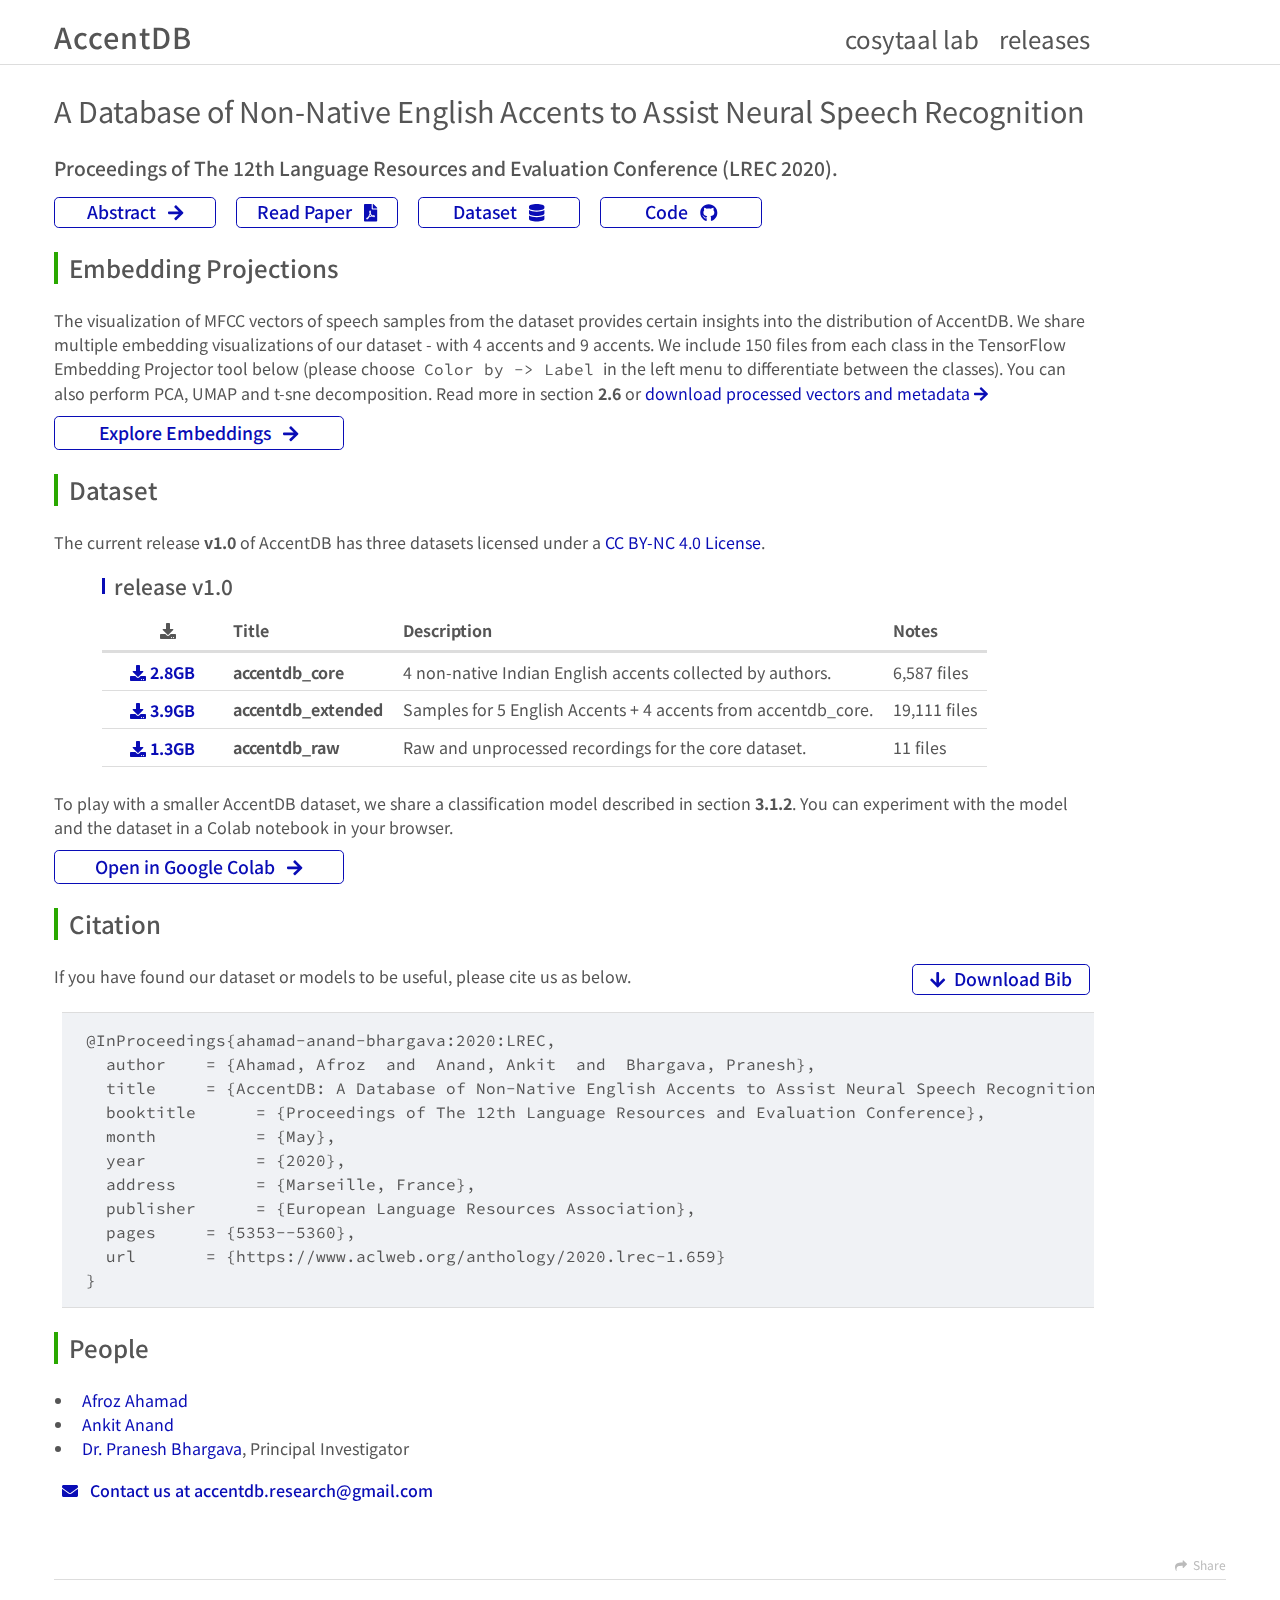
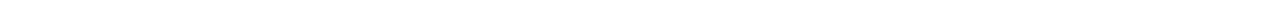
<file: index.html>
<!DOCTYPE html>
<html>
<head>
  <meta charset="utf-8">
  
<!-- Global site tag (gtag.js) - Google Analytics -->
<script async src="https://www.googletagmanager.com/gtag/js?id=UA-130229762-2"></script>
<script>
  window.dataLayer = window.dataLayer || [];
  function gtag(){dataLayer.push(arguments);}
  gtag('js', new Date());

  gtag('config', 'UA-130229762-2');
</script>


  
  <title>A Database of Non-Native English Accents to Assist Neural Speech Recognition | AccentDB</title>
  <meta name="viewport" content="width=device-width, initial-scale=1, maximum-scale=1">
  <meta name="description" content="A Database of Non-Native English Accents to Assist Neural Speech Recognition">
<meta property="og:type" content="website">
<meta property="og:title" content="A Database of Non-Native English Accents to Assist Neural Speech Recognition">
<meta property="og:url" content="https:&#x2F;&#x2F;accentdb.github.io&#x2F;about&#x2F;index.html">
<meta property="og:site_name" content="AccentDB">
<meta property="og:description" content="A Database of Non-Native English Accents to Assist Neural Speech Recognition">
<meta property="og:locale" content="en">
<meta property="og:updated_time" content="2020-06-01T15:36:43.523Z">
<meta name="twitter:card" content="summary">
  
    <link rel="alternate" href="/atom.xml" title="AccentDB" type="application/atom+xml">
  
  
    <link rel="icon" href="/logo.ico">
  
  
    <link href="//fonts.googleapis.com/css?family=Source+Code+Pro" rel="stylesheet" type="text/css">
  
  <link href="https://fonts.googleapis.com/css?family=Noto+Sans+KR:100,300,400,700&amp;subset=korean" rel="stylesheet">
  <link rel="stylesheet" href="/css/style.css">
</head>

<body>
  <div id="container">
    <div id="wrap">
      <header id="header">
  <!--<div id="banner"></div>-->
  <div id="header-outer" class="outer">
    <div id="header-inner" class="inner">
      <nav id="main-nav">
        <a id="main-nav-toggle" class="nav-icon"></a>
        <a href="/about"" id="main-nav-title" class="main-nav-link">AccentDB</a>
        
        <a class="side-nav-title" href="https://drive.google.com/drive/folders/1m7J5-lEuYf8c8WMWe3DaCSOq3-1t-OQ6" target="_blank" rel="noopener" title="Releases">releases</a>
        <a class="side-nav-title" href="https://sites.google.com/view/cosytaal/home" target="_blank" rel="noopener" title="Cosy-Taal Lab">cosytaal lab</a>
      </nav>
    </div>
  </div>
</header>

      <div class="outer">
        <section id="main"><article id="page-" class="article article-type-page" itemscope itemprop="blogPost">
  <div class="article-meta">
    
  </div>
  <div class="article-inner">
    
    
      <header class="article-header">
        
  
    <h1 class="article-title" itemprop="name">
      A Database of Non-Native English Accents to Assist Neural Speech Recognition
    </h1>
  

      </header>
    
    <div class="article-entry" itemprop="articleBody">
      
        <p><a class="conf" name="paper" href="http://www.lrec-conf.org/proceedings/lrec2020/index.html" target="_blank" rel="noopener"> Proceedings of The 12th Language Resources and Evaluation Conference (LREC 2020). </a><br><a class="button" href="https://www.aclweb.org/anthology/2020.lrec-1.659/" target="_blank" rel="noopener"> Abstract &nbsp; <svg aria-hidden="true" focusable="false" data-prefix="fas" data-icon="arrow-right" class="svg-inline--fa fa-arrow-right fa-w-14" role="img" xmlns="http://www.w3.org/2000/svg" viewBox="0 0 448 512"><path fill="currentColor" d="M190.5 66.9l22.2-22.2c9.4-9.4 24.6-9.4 33.9 0L441 239c9.4 9.4 9.4 24.6 0 33.9L246.6 467.3c-9.4 9.4-24.6 9.4-33.9 0l-22.2-22.2c-9.5-9.5-9.3-25 .4-34.3L311.4 296H24c-13.3 0-24-10.7-24-24v-32c0-13.3 10.7-24 24-24h287.4L190.9 101.2c-9.8-9.3-10-24.8-.4-34.3z"></path></svg> </a> <a class="button" href="https://www.aclweb.org/anthology/2020.lrec-1.659.pdf" target="_blank" rel="noopener"> Read Paper &nbsp; <svg aria-hidden="true" focusable="false" data-prefix="fas" data-icon="file-pdf" class="svg-inline--fa fa-file-pdf fa-w-12" role="img" xmlns="http://www.w3.org/2000/svg" viewBox="0 0 384 512"><path fill="currentColor" d="M181.9 256.1c-5-16-4.9-46.9-2-46.9 8.4 0 7.6 36.9 2 46.9zm-1.7 47.2c-7.7 20.2-17.3 43.3-28.4 62.7 18.3-7 39-17.2 62.9-21.9-12.7-9.6-24.9-23.4-34.5-40.8zM86.1 428.1c0 .8 13.2-5.4 34.9-40.2-6.7 6.3-29.1 24.5-34.9 40.2zM248 160h136v328c0 13.3-10.7 24-24 24H24c-13.3 0-24-10.7-24-24V24C0 10.7 10.7 0 24 0h200v136c0 13.2 10.8 24 24 24zm-8 171.8c-20-12.2-33.3-29-42.7-53.8 4.5-18.5 11.6-46.6 6.2-64.2-4.7-29.4-42.4-26.5-47.8-6.8-5 18.3-.4 44.1 8.1 77-11.6 27.6-28.7 64.6-40.8 85.8-.1 0-.1.1-.2.1-27.1 13.9-73.6 44.5-54.5 68 5.6 6.9 16 10 21.5 10 17.9 0 35.7-18 61.1-61.8 25.8-8.5 54.1-19.1 79-23.2 21.7 11.8 47.1 19.5 64 19.5 29.2 0 31.2-32 19.7-43.4-13.9-13.6-54.3-9.7-73.6-7.2zM377 105L279 7c-4.5-4.5-10.6-7-17-7h-6v128h128v-6.1c0-6.3-2.5-12.4-7-16.9zm-74.1 255.3c4.1-2.7-2.5-11.9-42.8-9 37.1 15.8 42.8 9 42.8 9z"></path></svg> </a> <a class="button" href="#dataset"> Dataset &nbsp; <svg aria-hidden="true" focusable="false" data-prefix="fas" data-icon="database" class="svg-inline--fa fa-database fa-w-14" role="img" xmlns="http://www.w3.org/2000/svg" viewBox="0 0 448 512"><path fill="currentColor" d="M448 73.143v45.714C448 159.143 347.667 192 224 192S0 159.143 0 118.857V73.143C0 32.857 100.333 0 224 0s224 32.857 224 73.143zM448 176v102.857C448 319.143 347.667 352 224 352S0 319.143 0 278.857V176c48.125 33.143 136.208 48.572 224 48.572S399.874 209.143 448 176zm0 160v102.857C448 479.143 347.667 512 224 512S0 479.143 0 438.857V336c48.125 33.143 136.208 48.572 224 48.572S399.874 369.143 448 336z"></path></svg> </a> <a class="button" href="https://github.com/AccentDB/code" target="_blank" rel="noopener"> Code &nbsp; <svg aria-hidden="true" focusable="false" data-prefix="fab" data-icon="github" class="svg-inline--fa fa-github fa-w-16" role="img" xmlns="http://www.w3.org/2000/svg" viewBox="0 0 496 512"><path fill="currentColor" d="M165.9 397.4c0 2-2.3 3.6-5.2 3.6-3.3.3-5.6-1.3-5.6-3.6 0-2 2.3-3.6 5.2-3.6 3-.3 5.6 1.3 5.6 3.6zm-31.1-4.5c-.7 2 1.3 4.3 4.3 4.9 2.6 1 5.6 0 6.2-2s-1.3-4.3-4.3-5.2c-2.6-.7-5.5.3-6.2 2.3zm44.2-1.7c-2.9.7-4.9 2.6-4.6 4.9.3 2 2.9 3.3 5.9 2.6 2.9-.7 4.9-2.6 4.6-4.6-.3-1.9-3-3.2-5.9-2.9zM244.8 8C106.1 8 0 113.3 0 252c0 110.9 69.8 205.8 169.5 239.2 12.8 2.3 17.3-5.6 17.3-12.1 0-6.2-.3-40.4-.3-61.4 0 0-70 15-84.7-29.8 0 0-11.4-29.1-27.8-36.6 0 0-22.9-15.7 1.6-15.4 0 0 24.9 2 38.6 25.8 21.9 38.6 58.6 27.5 72.9 20.9 2.3-16 8.8-27.1 16-33.7-55.9-6.2-112.3-14.3-112.3-110.5 0-27.5 7.6-41.3 23.6-58.9-2.6-6.5-11.1-33.3 2.6-67.9 20.9-6.5 69 27 69 27 20-5.6 41.5-8.5 62.8-8.5s42.8 2.9 62.8 8.5c0 0 48.1-33.6 69-27 13.7 34.7 5.2 61.4 2.6 67.9 16 17.7 25.8 31.5 25.8 58.9 0 96.5-58.9 104.2-114.8 110.5 9.2 7.9 17 22.9 17 46.4 0 33.7-.3 75.4-.3 83.6 0 6.5 4.6 14.4 17.3 12.1C428.2 457.8 496 362.9 496 252 496 113.3 383.5 8 244.8 8zM97.2 352.9c-1.3 1-1 3.3.7 5.2 1.6 1.6 3.9 2.3 5.2 1 1.3-1 1-3.3-.7-5.2-1.6-1.6-3.9-2.3-5.2-1zm-10.8-8.1c-.7 1.3.3 2.9 2.3 3.9 1.6 1 3.6.7 4.3-.7.7-1.3-.3-2.9-2.3-3.9-2-.6-3.6-.3-4.3.7zm32.4 35.6c-1.6 1.3-1 4.3 1.3 6.2 2.3 2.3 5.2 2.6 6.5 1 1.3-1.3.7-4.3-1.3-6.2-2.2-2.3-5.2-2.6-6.5-1zm-11.4-14.7c-1.6 1-1.6 3.6 0 5.9 1.6 2.3 4.3 3.3 5.6 2.3 1.6-1.3 1.6-3.9 0-6.2-1.4-2.3-4-3.3-5.6-2z"></path></svg> </a></p>
<h2 id="Embedding-Projections"><a href="#Embedding-Projections" class="headerlink" title="Embedding Projections"></a>Embedding Projections</h2><p>The visualization of MFCC vectors of speech samples from the dataset provides certain insights into the distribution of AccentDB. We share multiple embedding visualizations of our dataset - with 4 accents and 9 accents. We include 150 files from each  class in the TensorFlow Embedding Projector tool below (please choose <code>Color by -&gt; Label</code> in the left menu to differentiate between the classes). You can also perform PCA, UMAP and t-sne decomposition. Read more in section <strong>2.6</strong> or <a href="https://github.com/AccentDB/code#embedding-visualization" target="_blank" rel="noopener" name="dataset">download processed vectors and metadata <svg aria-hidden="true" focusable="false" data-prefix="fas" data-icon="arrow-right" class="svg-inline--fa fa-arrow-right fa-w-14" role="img" xmlns="http://www.w3.org/2000/svg" viewBox="0 0 448 512"><path fill="currentColor" d="M190.5 66.9l22.2-22.2c9.4-9.4 24.6-9.4 33.9 0L441 239c9.4 9.4 9.4 24.6 0 33.9L246.6 467.3c-9.4 9.4-24.6 9.4-33.9 0l-22.2-22.2c-9.5-9.5-9.3-25 .4-34.3L311.4 296H24c-13.3 0-24-10.7-24-24v-32c0-13.3 10.7-24 24-24h287.4L190.9 101.2c-9.8-9.3-10-24.8-.4-34.3z"></path></svg></a><br><a class="button-large" href="https://projector.tensorflow.org/?config=https://raw.githubusercontent.com/AccentDB/embedding-150/master/template_projector_config.json" target="_blank" rel="noopener"> Explore Embeddings &nbsp; <svg aria-hidden="true" focusable="false" data-prefix="fas" data-icon="arrow-right" class="svg-inline--fa fa-arrow-right fa-w-14" role="img" xmlns="http://www.w3.org/2000/svg" viewBox="0 0 448 512"><path fill="currentColor" d="M190.5 66.9l22.2-22.2c9.4-9.4 24.6-9.4 33.9 0L441 239c9.4 9.4 9.4 24.6 0 33.9L246.6 467.3c-9.4 9.4-24.6 9.4-33.9 0l-22.2-22.2c-9.5-9.5-9.3-25 .4-34.3L311.4 296H24c-13.3 0-24-10.7-24-24v-32c0-13.3 10.7-24 24-24h287.4L190.9 101.2c-9.8-9.3-10-24.8-.4-34.3z"></path></svg></a></p>
<h2 id="Dataset"><a href="#Dataset" class="headerlink" title="Dataset"></a>Dataset</h2><p>The current release <strong>v1.0</strong> of AccentDB has three datasets licensed under a <a href="./LICENSE">CC BY-NC 4.0 License</a>.</p>
<h3 id="release-v1-0"><a href="#release-v1-0" class="headerlink" title="release v1.0"></a>release v1.0</h3><table>
<thead>
<tr>
<th align="center"><center> <svg aria-hidden="true" focusable="false" data-prefix="fas" data-icon="download" class="svg-inline--fa fa-download fa-w-16" role="img" xmlns="http://www.w3.org/2000/svg" viewBox="0 0 512 512"><path fill="currentColor" d="M216 0h80c13.3 0 24 10.7 24 24v168h87.7c17.8 0 26.7 21.5 14.1 34.1L269.7 378.3c-7.5 7.5-19.8 7.5-27.3 0L90.1 226.1c-12.6-12.6-3.7-34.1 14.1-34.1H192V24c0-13.3 10.7-24 24-24zm296 376v112c0 13.3-10.7 24-24 24H24c-13.3 0-24-10.7-24-24V376c0-13.3 10.7-24 24-24h146.7l49 49c20.1 20.1 52.5 20.1 72.6 0l49-49H488c13.3 0 24 10.7 24 24zm-124 88c0-11-9-20-20-20s-20 9-20 20 9 20 20 20 20-9 20-20zm64 0c0-11-9-20-20-20s-20 9-20 20 9 20 20 20 20-9 20-20z"></path></svg> </center></th>
<th align="left">Title</th>
<th align="left">Description</th>
<th align="right">Notes</th>
</tr>
</thead>
<tbody><tr>
<td align="center"><a class="button-download" href="https://drive.google.com/file/d/1a5cN4GwzsngrpYP230hzM58I8BhtB8et/view" target="_blank" rel="noopener"> <svg aria-hidden="true" focusable="false" data-prefix="fas" data-icon="download" class="svg-inline--fa fa-download fa-w-16" role="img" xmlns="http://www.w3.org/2000/svg" viewBox="0 0 512 512"><path fill="currentColor" d="M216 0h80c13.3 0 24 10.7 24 24v168h87.7c17.8 0 26.7 21.5 14.1 34.1L269.7 378.3c-7.5 7.5-19.8 7.5-27.3 0L90.1 226.1c-12.6-12.6-3.7-34.1 14.1-34.1H192V24c0-13.3 10.7-24 24-24zm296 376v112c0 13.3-10.7 24-24 24H24c-13.3 0-24-10.7-24-24V376c0-13.3 10.7-24 24-24h146.7l49 49c20.1 20.1 52.5 20.1 72.6 0l49-49H488c13.3 0 24 10.7 24 24zm-124 88c0-11-9-20-20-20s-20 9-20 20 9 20 20 20 20-9 20-20zm64 0c0-11-9-20-20-20s-20 9-20 20 9 20 20 20 20-9 20-20z"></path></svg> <strong>2.8GB</strong> </a></td>
<td align="left"><strong>accentdb_core</strong></td>
<td align="left">4 non-native Indian English accents collected by authors.</td>
<td align="right">6,587 files</td>
</tr>
<tr>
<td align="center"><a class="button-download" href="https://drive.google.com/file/d/1NO1NKQSpyq3DMLEwiqA-BHIqXli8vtIL/view" target="_blank" rel="noopener"> <svg aria-hidden="true" focusable="false" data-prefix="fas" data-icon="download" class="svg-inline--fa fa-download fa-w-16" role="img" xmlns="http://www.w3.org/2000/svg" viewBox="0 0 512 512"><path fill="currentColor" d="M216 0h80c13.3 0 24 10.7 24 24v168h87.7c17.8 0 26.7 21.5 14.1 34.1L269.7 378.3c-7.5 7.5-19.8 7.5-27.3 0L90.1 226.1c-12.6-12.6-3.7-34.1 14.1-34.1H192V24c0-13.3 10.7-24 24-24zm296 376v112c0 13.3-10.7 24-24 24H24c-13.3 0-24-10.7-24-24V376c0-13.3 10.7-24 24-24h146.7l49 49c20.1 20.1 52.5 20.1 72.6 0l49-49H488c13.3 0 24 10.7 24 24zm-124 88c0-11-9-20-20-20s-20 9-20 20 9 20 20 20 20-9 20-20zm64 0c0-11-9-20-20-20s-20 9-20 20 9 20 20 20 20-9 20-20z"></path></svg> <strong>3.9GB</strong> </a></td>
<td align="left"><strong>accentdb_extended</strong></td>
<td align="left">Samples for 5 English Accents + 4 accents from accentdb_core.</td>
<td align="right">19,111 files</td>
</tr>
<tr>
<td align="center"><a class="button-download" href="https://alumnibitspilaniacin-my.sharepoint.com/:u:/g/personal/f20150119h_alumni_bits-pilani_ac_in/EamOVDcBllZLhipYRMl03QsBByLVfFSP54pPEgreaesUtQ?e=AzsY7f" target="_blank" rel="noopener"> <svg aria-hidden="true" focusable="false" data-prefix="fas" data-icon="download" class="svg-inline--fa fa-download fa-w-16" role="img" xmlns="http://www.w3.org/2000/svg" viewBox="0 0 512 512"><path fill="currentColor" d="M216 0h80c13.3 0 24 10.7 24 24v168h87.7c17.8 0 26.7 21.5 14.1 34.1L269.7 378.3c-7.5 7.5-19.8 7.5-27.3 0L90.1 226.1c-12.6-12.6-3.7-34.1 14.1-34.1H192V24c0-13.3 10.7-24 24-24zm296 376v112c0 13.3-10.7 24-24 24H24c-13.3 0-24-10.7-24-24V376c0-13.3 10.7-24 24-24h146.7l49 49c20.1 20.1 52.5 20.1 72.6 0l49-49H488c13.3 0 24 10.7 24 24zm-124 88c0-11-9-20-20-20s-20 9-20 20 9 20 20 20 20-9 20-20zm64 0c0-11-9-20-20-20s-20 9-20 20 9 20 20 20 20-9 20-20z"></path></svg> <strong>1.3GB</strong> </a></td>
<td align="left"><strong>accentdb_raw</strong></td>
<td align="left">Raw and unprocessed recordings for the core dataset.</td>
<td align="right">11 files</td>
</tr>
</tbody></table>
<p>To play with a smaller AccentDB dataset, we share a classification model described in section <strong>3.1.2</strong>. You can experiment with the model and the dataset in a Colab notebook in your browser.<br><a class="button-large" href="https://colab.research.google.com/drive/1J_pTtmY98vtWHWoIs9WhRuWK0b0uBuxU" target="_blank" rel="noopener"> Open in Google Colab &nbsp; <svg aria-hidden="true" focusable="false" data-prefix="fas" data-icon="arrow-right" class="svg-inline--fa fa-arrow-right fa-w-14" role="img" xmlns="http://www.w3.org/2000/svg" viewBox="0 0 448 512"><path fill="currentColor" d="M190.5 66.9l22.2-22.2c9.4-9.4 24.6-9.4 33.9 0L441 239c9.4 9.4 9.4 24.6 0 33.9L246.6 467.3c-9.4 9.4-24.6 9.4-33.9 0l-22.2-22.2c-9.5-9.5-9.3-25 .4-34.3L311.4 296H24c-13.3 0-24-10.7-24-24v-32c0-13.3 10.7-24 24-24h287.4L190.9 101.2c-9.8-9.3-10-24.8-.4-34.3z"></path></svg></a></p>
<h2 id="Citation"><a href="#Citation" class="headerlink" title="Citation"></a>Citation</h2><p>If you have found our dataset or models to be useful, please cite us as below. <a class="button-bib" target="_blank" href="http://www.lrec-conf.org/proceedings/lrec2020/bib/2020.lrec-1.659.bib"><svg aria-hidden="true" focusable="false" data-prefix="fas" data-icon="arrow-down" class="svg-inline--fa fa-arrow-down fa-w-14" role="img" xmlns="http://www.w3.org/2000/svg" viewBox="0 0 448 512"><path fill="currentColor" d="M413.1 222.5l22.2 22.2c9.4 9.4 9.4 24.6 0 33.9L241 473c-9.4 9.4-24.6 9.4-33.9 0L12.7 278.6c-9.4-9.4-9.4-24.6 0-33.9l22.2-22.2c9.5-9.5 25-9.3 34.3.4L184 343.4V56c0-13.3 10.7-24 24-24h32c13.3 0 24 10.7 24 24v287.4l114.8-120.5c9.3-9.8 24.8-10 34.3-.4z"></path></svg>&nbsp;&nbsp;Download Bib</a></p>
<figure class="highlight plain"><table><tr><td class="gutter"><pre><span class="line">1</span></pre></td><td class="code"><pre><span class="line">@InProceedings&#123;ahamad-anand-bhargava:2020:LREC,</span></pre></td></tr><tr><td class="gutter"><pre><span class="line">2</span></pre></td><td class="code"><pre><span class="line">  author    &#x3D; &#123;Ahamad, Afroz  and  Anand, Ankit  and  Bhargava, Pranesh&#125;,</span></pre></td></tr><tr><td class="gutter"><pre><span class="line">3</span></pre></td><td class="code"><pre><span class="line">  title     &#x3D; &#123;AccentDB: A Database of Non-Native English Accents to Assist Neural Speech Recognition&#125;,</span></pre></td></tr><tr><td class="gutter"><pre><span class="line">4</span></pre></td><td class="code"><pre><span class="line">  booktitle      &#x3D; &#123;Proceedings of The 12th Language Resources and Evaluation Conference&#125;,</span></pre></td></tr><tr><td class="gutter"><pre><span class="line">5</span></pre></td><td class="code"><pre><span class="line">  month          &#x3D; &#123;May&#125;,</span></pre></td></tr><tr><td class="gutter"><pre><span class="line">6</span></pre></td><td class="code"><pre><span class="line">  year           &#x3D; &#123;2020&#125;,</span></pre></td></tr><tr><td class="gutter"><pre><span class="line">7</span></pre></td><td class="code"><pre><span class="line">  address        &#x3D; &#123;Marseille, France&#125;,</span></pre></td></tr><tr><td class="gutter"><pre><span class="line">8</span></pre></td><td class="code"><pre><span class="line">  publisher      &#x3D; &#123;European Language Resources Association&#125;,</span></pre></td></tr><tr><td class="gutter"><pre><span class="line">9</span></pre></td><td class="code"><pre><span class="line">  pages     &#x3D; &#123;5353--5360&#125;,</span></pre></td></tr><tr><td class="gutter"><pre><span class="line">10</span></pre></td><td class="code"><pre><span class="line">  url       &#x3D; &#123;https:&#x2F;&#x2F;www.aclweb.org&#x2F;anthology&#x2F;2020.lrec-1.659&#125;</span></pre></td></tr><tr><td class="gutter"><pre><span class="line">11</span></pre></td><td class="code"><pre><span class="line">&#125;</span></pre></td></tr></table></figure>

<h2 id="People"><a href="#People" class="headerlink" title="People"></a>People</h2><ul>
<li>&nbsp; <a href="https://afrozsahamad.com/" target="_blank" rel="noopener">Afroz Ahamad</a></li>
<li>&nbsp; <a href="https://www.linkedin.com/in/ankit-a-5b31b5114/" target="_blank" rel="noopener">Ankit Anand</a></li>
<li>&nbsp; <a href="https://universe.bits-pilani.ac.in/hyderabad/praneshbhargava/Profile" target="_blank" rel="noopener">Dr. Pranesh Bhargava</a>, Principal Investigator</li>
</ul>
<p><a class="button-contact" href="mailto:accentdb.research@gmail.com" target="_blank" rel="noopener"> <svg aria-hidden="true" focusable="false" data-prefix="fas" data-icon="envelope" class="svg-inline--fa fa-envelope fa-w-16" role="img" xmlns="http://www.w3.org/2000/svg" viewBox="0 0 512 512"><path fill="currentColor" d="M502.3 190.8c3.9-3.1 9.7-.2 9.7 4.7V400c0 26.5-21.5 48-48 48H48c-26.5 0-48-21.5-48-48V195.6c0-5 5.7-7.8 9.7-4.7 22.4 17.4 52.1 39.5 154.1 113.6 21.1 15.4 56.7 47.8 92.2 47.6 35.7.3 72-32.8 92.3-47.6 102-74.1 131.6-96.3 154-113.7zM256 320c23.2.4 56.6-29.2 73.4-41.4 132.7-96.3 142.8-104.7 173.4-128.7 5.8-4.5 9.2-11.5 9.2-18.9v-19c0-26.5-21.5-48-48-48H48C21.5 64 0 85.5 0 112v19c0 7.4 3.4 14.3 9.2 18.9 30.6 23.9 40.7 32.4 173.4 128.7 16.8 12.2 50.2 41.8 73.4 41.4z"></path></svg> &nbsp; Contact us at accentdb.research@gmail.com </a></p>
<style>svg:not(:root).svg-inline--fa {
  overflow: visible;
}

.svg-inline--fa {
  display: inline-block;
  font-size: inherit;
  height: 1em;
  overflow: visible;
  vertical-align: -0.125em;
}
.svg-inline--fa.fa-lg {
  vertical-align: -0.225em;
}
.svg-inline--fa.fa-w-1 {
  width: 0.0625em;
}
.svg-inline--fa.fa-w-2 {
  width: 0.125em;
}
.svg-inline--fa.fa-w-3 {
  width: 0.1875em;
}
.svg-inline--fa.fa-w-4 {
  width: 0.25em;
}
.svg-inline--fa.fa-w-5 {
  width: 0.3125em;
}
.svg-inline--fa.fa-w-6 {
  width: 0.375em;
}
.svg-inline--fa.fa-w-7 {
  width: 0.4375em;
}
.svg-inline--fa.fa-w-8 {
  width: 0.5em;
}
.svg-inline--fa.fa-w-9 {
  width: 0.5625em;
}
.svg-inline--fa.fa-w-10 {
  width: 0.625em;
}
.svg-inline--fa.fa-w-11 {
  width: 0.6875em;
}
.svg-inline--fa.fa-w-12 {
  width: 0.75em;
}
.svg-inline--fa.fa-w-13 {
  width: 0.8125em;
}
.svg-inline--fa.fa-w-14 {
  width: 0.875em;
}
.svg-inline--fa.fa-w-15 {
  width: 0.9375em;
}
.svg-inline--fa.fa-w-16 {
  width: 1em;
}
.svg-inline--fa.fa-w-17 {
  width: 1.0625em;
}
.svg-inline--fa.fa-w-18 {
  width: 1.125em;
}
.svg-inline--fa.fa-w-19 {
  width: 1.1875em;
}
.svg-inline--fa.fa-w-20 {
  width: 1.25em;
}
.svg-inline--fa.fa-pull-left {
  margin-right: 0.3em;
  width: auto;
}
.svg-inline--fa.fa-pull-right {
  margin-left: 0.3em;
  width: auto;
}
.svg-inline--fa.fa-border {
  height: 1.5em;
}
.svg-inline--fa.fa-li {
  width: 2em;
}
.svg-inline--fa.fa-fw {
  width: 1.25em;
}

.fa-layers svg.svg-inline--fa {
  bottom: 0;
  left: 0;
  margin: auto;
  position: absolute;
  right: 0;
  top: 0;
}

.fa-layers {
  display: inline-block;
  height: 1em;
  position: relative;
  text-align: center;
  vertical-align: -0.125em;
  width: 1em;
}
.fa-layers svg.svg-inline--fa {
  -webkit-transform-origin: center center;
          transform-origin: center center;
}

.fa-layers-counter, .fa-layers-text {
  display: inline-block;
  position: absolute;
  text-align: center;
}

.fa-layers-text {
  left: 50%;
  top: 50%;
  -webkit-transform: translate(-50%, -50%);
          transform: translate(-50%, -50%);
  -webkit-transform-origin: center center;
          transform-origin: center center;
}

.fa-layers-counter {
  background-color: #ff253a;
  border-radius: 1em;
  -webkit-box-sizing: border-box;
          box-sizing: border-box;
  color: #fff;
  height: 1.5em;
  line-height: 1;
  max-width: 5em;
  min-width: 1.5em;
  overflow: hidden;
  padding: 0.25em;
  right: 0;
  text-overflow: ellipsis;
  top: 0;
  -webkit-transform: scale(0.25);
          transform: scale(0.25);
  -webkit-transform-origin: top right;
          transform-origin: top right;
}

.fa-layers-bottom-right {
  bottom: 0;
  right: 0;
  top: auto;
  -webkit-transform: scale(0.25);
          transform: scale(0.25);
  -webkit-transform-origin: bottom right;
          transform-origin: bottom right;
}

.fa-layers-bottom-left {
  bottom: 0;
  left: 0;
  right: auto;
  top: auto;
  -webkit-transform: scale(0.25);
          transform: scale(0.25);
  -webkit-transform-origin: bottom left;
          transform-origin: bottom left;
}

.fa-layers-top-right {
  right: 0;
  top: 0;
  -webkit-transform: scale(0.25);
          transform: scale(0.25);
  -webkit-transform-origin: top right;
          transform-origin: top right;
}

.fa-layers-top-left {
  left: 0;
  right: auto;
  top: 0;
  -webkit-transform: scale(0.25);
          transform: scale(0.25);
  -webkit-transform-origin: top left;
          transform-origin: top left;
}

.fa-lg {
  font-size: 1.3333333333em;
  line-height: 0.75em;
  vertical-align: -0.0667em;
}

.fa-xs {
  font-size: 0.75em;
}

.fa-sm {
  font-size: 0.875em;
}

.fa-1x {
  font-size: 1em;
}

.fa-2x {
  font-size: 2em;
}

.fa-3x {
  font-size: 3em;
}

.fa-4x {
  font-size: 4em;
}

.fa-5x {
  font-size: 5em;
}

.fa-6x {
  font-size: 6em;
}

.fa-7x {
  font-size: 7em;
}

.fa-8x {
  font-size: 8em;
}

.fa-9x {
  font-size: 9em;
}

.fa-10x {
  font-size: 10em;
}

.fa-fw {
  text-align: center;
  width: 1.25em;
}

.fa-ul {
  list-style-type: none;
  margin-left: 2.5em;
  padding-left: 0;
}
.fa-ul > li {
  position: relative;
}

.fa-li {
  left: -2em;
  position: absolute;
  text-align: center;
  width: 2em;
  line-height: inherit;
}

.fa-border {
  border: solid 0.08em #eee;
  border-radius: 0.1em;
  padding: 0.2em 0.25em 0.15em;
}

.fa-pull-left {
  float: left;
}

.fa-pull-right {
  float: right;
}

.fa.fa-pull-left,
.fas.fa-pull-left,
.far.fa-pull-left,
.fal.fa-pull-left,
.fab.fa-pull-left {
  margin-right: 0.3em;
}
.fa.fa-pull-right,
.fas.fa-pull-right,
.far.fa-pull-right,
.fal.fa-pull-right,
.fab.fa-pull-right {
  margin-left: 0.3em;
}

.fa-spin {
  -webkit-animation: fa-spin 2s infinite linear;
          animation: fa-spin 2s infinite linear;
}

.fa-pulse {
  -webkit-animation: fa-spin 1s infinite steps(8);
          animation: fa-spin 1s infinite steps(8);
}

@-webkit-keyframes fa-spin {
  0% {
    -webkit-transform: rotate(0deg);
            transform: rotate(0deg);
  }
  100% {
    -webkit-transform: rotate(360deg);
            transform: rotate(360deg);
  }
}

@keyframes fa-spin {
  0% {
    -webkit-transform: rotate(0deg);
            transform: rotate(0deg);
  }
  100% {
    -webkit-transform: rotate(360deg);
            transform: rotate(360deg);
  }
}
.fa-rotate-90 {
  -ms-filter: "progid:DXImageTransform.Microsoft.BasicImage(rotation=1)";
  -webkit-transform: rotate(90deg);
          transform: rotate(90deg);
}

.fa-rotate-180 {
  -ms-filter: "progid:DXImageTransform.Microsoft.BasicImage(rotation=2)";
  -webkit-transform: rotate(180deg);
          transform: rotate(180deg);
}

.fa-rotate-270 {
  -ms-filter: "progid:DXImageTransform.Microsoft.BasicImage(rotation=3)";
  -webkit-transform: rotate(270deg);
          transform: rotate(270deg);
}

.fa-flip-horizontal {
  -ms-filter: "progid:DXImageTransform.Microsoft.BasicImage(rotation=0, mirror=1)";
  -webkit-transform: scale(-1, 1);
          transform: scale(-1, 1);
}

.fa-flip-vertical {
  -ms-filter: "progid:DXImageTransform.Microsoft.BasicImage(rotation=2, mirror=1)";
  -webkit-transform: scale(1, -1);
          transform: scale(1, -1);
}

.fa-flip-both, .fa-flip-horizontal.fa-flip-vertical {
  -ms-filter: "progid:DXImageTransform.Microsoft.BasicImage(rotation=2, mirror=1)";
  -webkit-transform: scale(-1, -1);
          transform: scale(-1, -1);
}

:root .fa-rotate-90,
:root .fa-rotate-180,
:root .fa-rotate-270,
:root .fa-flip-horizontal,
:root .fa-flip-vertical,
:root .fa-flip-both {
  -webkit-filter: none;
          filter: none;
}

.fa-stack {
  display: inline-block;
  height: 2em;
  position: relative;
  width: 2.5em;
}

.fa-stack-1x,
.fa-stack-2x {
  bottom: 0;
  left: 0;
  margin: auto;
  position: absolute;
  right: 0;
  top: 0;
}

.svg-inline--fa.fa-stack-1x {
  height: 1em;
  width: 1.25em;
}
.svg-inline--fa.fa-stack-2x {
  height: 2em;
  width: 2.5em;
}

.fa-inverse {
  color: #fff;
}

.sr-only {
  border: 0;
  clip: rect(0, 0, 0, 0);
  height: 1px;
  margin: -1px;
  overflow: hidden;
  padding: 0;
  position: absolute;
  width: 1px;
}

.sr-only-focusable:active, .sr-only-focusable:focus {
  clip: auto;
  height: auto;
  margin: 0;
  overflow: visible;
  position: static;
  width: auto;
}

.svg-inline--fa .fa-primary {
  fill: var(--fa-primary-color, currentColor);
  opacity: 1;
  opacity: var(--fa-primary-opacity, 1);
}

.svg-inline--fa .fa-secondary {
  fill: var(--fa-secondary-color, currentColor);
  opacity: 0.4;
  opacity: var(--fa-secondary-opacity, 0.4);
}

.svg-inline--fa.fa-swap-opacity .fa-primary {
  opacity: 0.4;
  opacity: var(--fa-secondary-opacity, 0.4);
}

.svg-inline--fa.fa-swap-opacity .fa-secondary {
  opacity: 1;
  opacity: var(--fa-primary-opacity, 1);
}

.svg-inline--fa mask .fa-primary,
.svg-inline--fa mask .fa-secondary {
  fill: black;
}

.fad.fa-inverse {
  color: #fff;
}</style>
      
    </div>
    <footer class="article-footer">
      <a data-url="https://accentdb.github.io/about/index.html" data-id="ckawnp6t50000c8cr9cc07jur" class="article-share-link">Share</a>
      
      
    </footer>
  </div>
  
    
  
</article>

</section>
      </div>
      <!-- <footer id="footer">
  
  <div class="outer">
    <div id="footer-info" class="inner">
      &copy; 2020 AccentDB<br>
      Powered by <a href="http://hexo.io/" target="_blank">Hexo</a> with 
      theme_by <a href="http://hexo.io/" target="_blank">mango</a>
    </div>
  </div>
</footer> -->
    </div>
    <nav id="mobile-nav">
  
</nav>
    

<script src="//ajax.googleapis.com/ajax/libs/jquery/2.0.3/jquery.min.js"></script>


  <link rel="stylesheet" href="/fancybox/jquery.fancybox.css">
  <script src="/fancybox/jquery.fancybox.pack.js"></script>


<script src="/js/script.js"></script>



  </div>
</body>
</html>
</file>
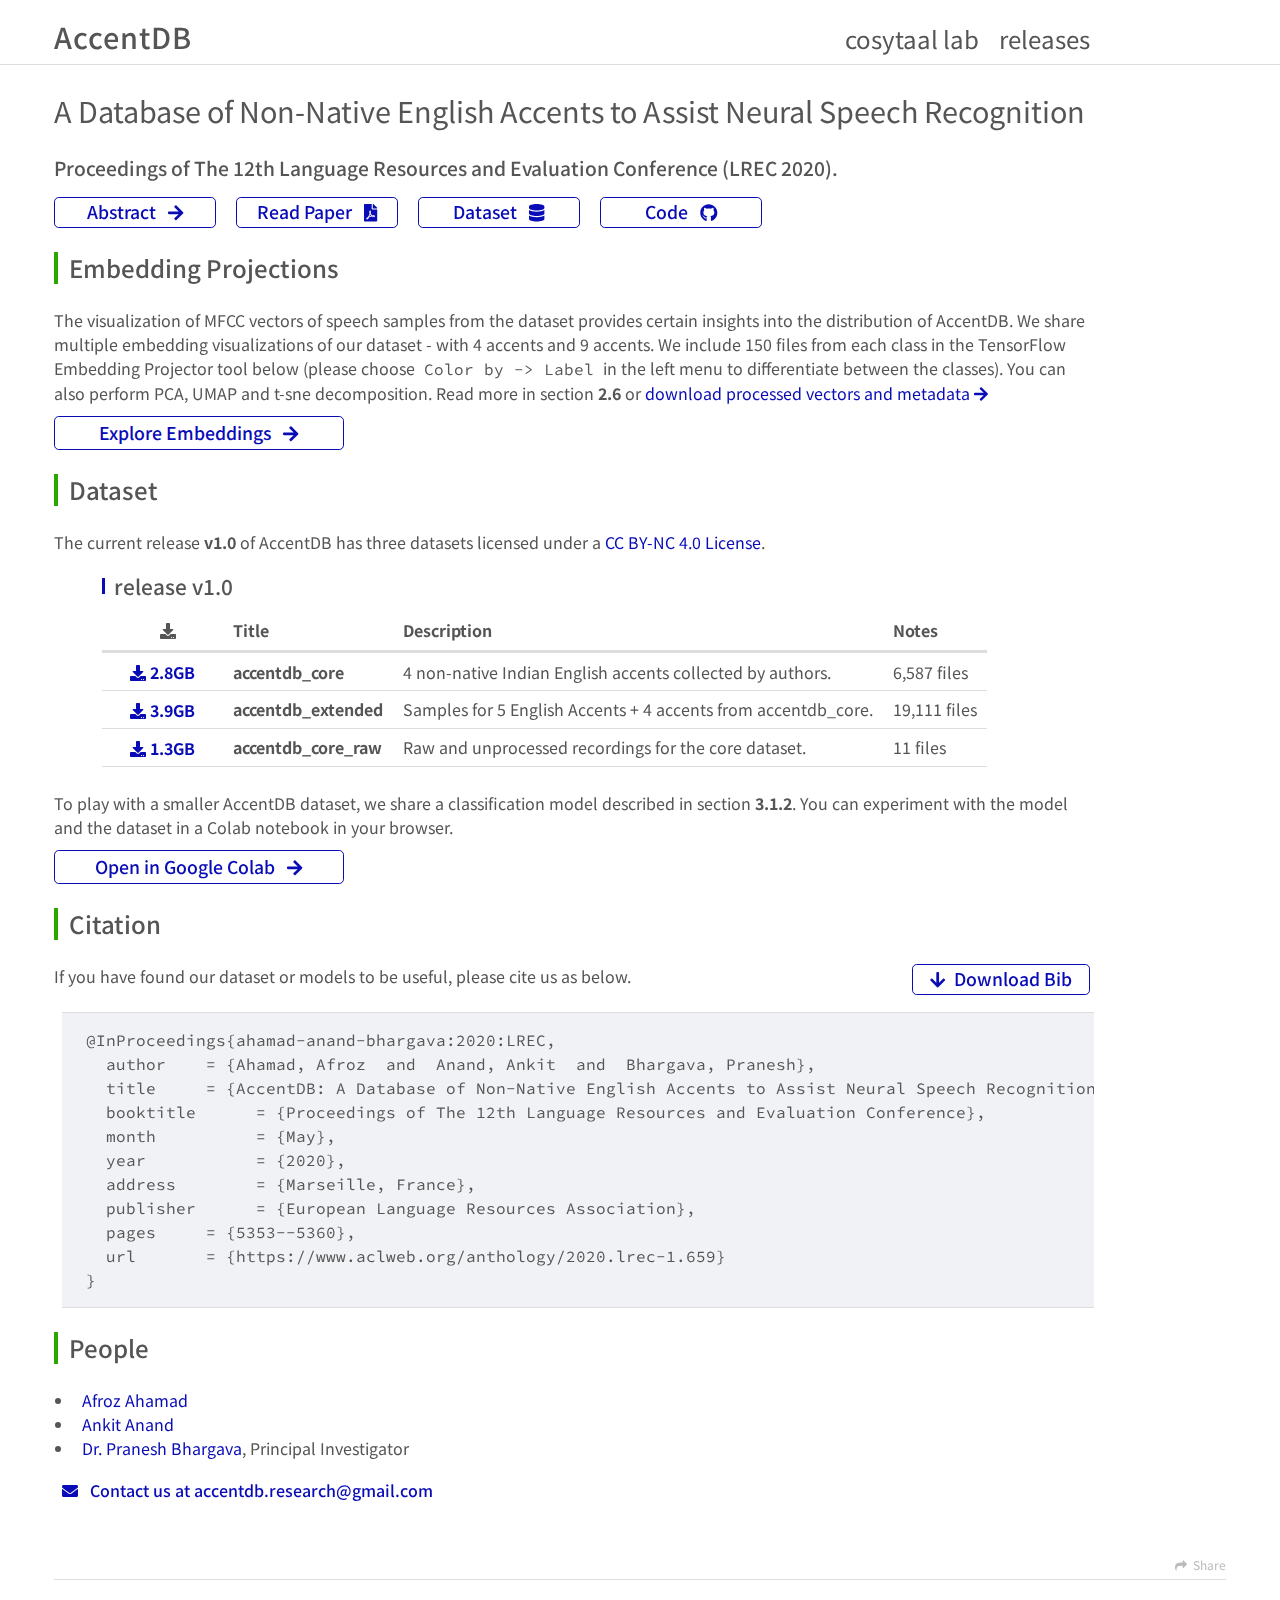
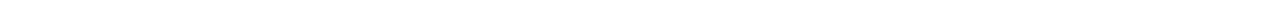
<file: about/index.html>
<!DOCTYPE html>
<html>
<head>
  <meta charset="utf-8">
  
<!-- Global site tag (gtag.js) - Google Analytics -->
<script async src="https://www.googletagmanager.com/gtag/js?id=UA-130229762-2"></script>
<script>
  window.dataLayer = window.dataLayer || [];
  function gtag(){dataLayer.push(arguments);}
  gtag('js', new Date());

  gtag('config', 'UA-130229762-2');
</script>


  
  <title>A Database of Non-Native English Accents to Assist Neural Speech Recognition | AccentDB</title>
  <meta name="viewport" content="width=device-width, initial-scale=1, maximum-scale=1">
  <meta name="description" content="A Database of Non-Native English Accents to Assist Neural Speech Recognition">
<meta property="og:type" content="website">
<meta property="og:title" content="A Database of Non-Native English Accents to Assist Neural Speech Recognition">
<meta property="og:url" content="https:&#x2F;&#x2F;accentdb.github.io&#x2F;about&#x2F;index.html">
<meta property="og:site_name" content="AccentDB">
<meta property="og:description" content="A Database of Non-Native English Accents to Assist Neural Speech Recognition">
<meta property="og:locale" content="en">
<meta property="og:updated_time" content="2020-06-01T15:36:43.523Z">
<meta name="twitter:card" content="summary">
  
    <link rel="alternate" href="/atom.xml" title="AccentDB" type="application/atom+xml">
  
  
    <link rel="icon" href="/logo.ico">
  
  
    <link href="//fonts.googleapis.com/css?family=Source+Code+Pro" rel="stylesheet" type="text/css">
  
  <link href="https://fonts.googleapis.com/css?family=Noto+Sans+KR:100,300,400,700&amp;subset=korean" rel="stylesheet">
  <link rel="stylesheet" href="/css/style.css">
</head>

<body>
  <div id="container">
    <div id="wrap">
      <header id="header">
  <!--<div id="banner"></div>-->
  <div id="header-outer" class="outer">
    <div id="header-inner" class="inner">
      <nav id="main-nav">
        <a id="main-nav-toggle" class="nav-icon"></a>
        <a href="/about"" id="main-nav-title" class="main-nav-link">AccentDB</a>
        
        <a class="side-nav-title" href="https://drive.google.com/drive/folders/1m7J5-lEuYf8c8WMWe3DaCSOq3-1t-OQ6" target="_blank" rel="noopener" title="Releases">releases</a>
        <a class="side-nav-title" href="https://sites.google.com/view/cosytaal/home" target="_blank" rel="noopener" title="Cosy-Taal Lab">cosytaal lab</a>
      </nav>
    </div>
  </div>
</header>

      <div class="outer">
        <section id="main"><article id="page-" class="article article-type-page" itemscope itemprop="blogPost">
  <div class="article-meta">
    
  </div>
  <div class="article-inner">
    
    
      <header class="article-header">
        
  
    <h1 class="article-title" itemprop="name">
      A Database of Non-Native English Accents to Assist Neural Speech Recognition
    </h1>
  

      </header>
    
    <div class="article-entry" itemprop="articleBody">
      
        <p><a class="conf" name="paper" href="http://www.lrec-conf.org/proceedings/lrec2020/index.html" target="_blank" rel="noopener"> Proceedings of The 12th Language Resources and Evaluation Conference (LREC 2020). </a><br><a class="button" href="https://www.aclweb.org/anthology/2020.lrec-1.659/" target="_blank" rel="noopener"> Abstract &nbsp; <svg aria-hidden="true" focusable="false" data-prefix="fas" data-icon="arrow-right" class="svg-inline--fa fa-arrow-right fa-w-14" role="img" xmlns="http://www.w3.org/2000/svg" viewBox="0 0 448 512"><path fill="currentColor" d="M190.5 66.9l22.2-22.2c9.4-9.4 24.6-9.4 33.9 0L441 239c9.4 9.4 9.4 24.6 0 33.9L246.6 467.3c-9.4 9.4-24.6 9.4-33.9 0l-22.2-22.2c-9.5-9.5-9.3-25 .4-34.3L311.4 296H24c-13.3 0-24-10.7-24-24v-32c0-13.3 10.7-24 24-24h287.4L190.9 101.2c-9.8-9.3-10-24.8-.4-34.3z"></path></svg> </a> <a class="button" href="https://www.aclweb.org/anthology/2020.lrec-1.659.pdf" target="_blank" rel="noopener"> Read Paper &nbsp; <svg aria-hidden="true" focusable="false" data-prefix="fas" data-icon="file-pdf" class="svg-inline--fa fa-file-pdf fa-w-12" role="img" xmlns="http://www.w3.org/2000/svg" viewBox="0 0 384 512"><path fill="currentColor" d="M181.9 256.1c-5-16-4.9-46.9-2-46.9 8.4 0 7.6 36.9 2 46.9zm-1.7 47.2c-7.7 20.2-17.3 43.3-28.4 62.7 18.3-7 39-17.2 62.9-21.9-12.7-9.6-24.9-23.4-34.5-40.8zM86.1 428.1c0 .8 13.2-5.4 34.9-40.2-6.7 6.3-29.1 24.5-34.9 40.2zM248 160h136v328c0 13.3-10.7 24-24 24H24c-13.3 0-24-10.7-24-24V24C0 10.7 10.7 0 24 0h200v136c0 13.2 10.8 24 24 24zm-8 171.8c-20-12.2-33.3-29-42.7-53.8 4.5-18.5 11.6-46.6 6.2-64.2-4.7-29.4-42.4-26.5-47.8-6.8-5 18.3-.4 44.1 8.1 77-11.6 27.6-28.7 64.6-40.8 85.8-.1 0-.1.1-.2.1-27.1 13.9-73.6 44.5-54.5 68 5.6 6.9 16 10 21.5 10 17.9 0 35.7-18 61.1-61.8 25.8-8.5 54.1-19.1 79-23.2 21.7 11.8 47.1 19.5 64 19.5 29.2 0 31.2-32 19.7-43.4-13.9-13.6-54.3-9.7-73.6-7.2zM377 105L279 7c-4.5-4.5-10.6-7-17-7h-6v128h128v-6.1c0-6.3-2.5-12.4-7-16.9zm-74.1 255.3c4.1-2.7-2.5-11.9-42.8-9 37.1 15.8 42.8 9 42.8 9z"></path></svg> </a> <a class="button" href="#dataset"> Dataset &nbsp; <svg aria-hidden="true" focusable="false" data-prefix="fas" data-icon="database" class="svg-inline--fa fa-database fa-w-14" role="img" xmlns="http://www.w3.org/2000/svg" viewBox="0 0 448 512"><path fill="currentColor" d="M448 73.143v45.714C448 159.143 347.667 192 224 192S0 159.143 0 118.857V73.143C0 32.857 100.333 0 224 0s224 32.857 224 73.143zM448 176v102.857C448 319.143 347.667 352 224 352S0 319.143 0 278.857V176c48.125 33.143 136.208 48.572 224 48.572S399.874 209.143 448 176zm0 160v102.857C448 479.143 347.667 512 224 512S0 479.143 0 438.857V336c48.125 33.143 136.208 48.572 224 48.572S399.874 369.143 448 336z"></path></svg> </a> <a class="button" href="https://github.com/AccentDB/code" target="_blank" rel="noopener"> Code &nbsp; <svg aria-hidden="true" focusable="false" data-prefix="fab" data-icon="github" class="svg-inline--fa fa-github fa-w-16" role="img" xmlns="http://www.w3.org/2000/svg" viewBox="0 0 496 512"><path fill="currentColor" d="M165.9 397.4c0 2-2.3 3.6-5.2 3.6-3.3.3-5.6-1.3-5.6-3.6 0-2 2.3-3.6 5.2-3.6 3-.3 5.6 1.3 5.6 3.6zm-31.1-4.5c-.7 2 1.3 4.3 4.3 4.9 2.6 1 5.6 0 6.2-2s-1.3-4.3-4.3-5.2c-2.6-.7-5.5.3-6.2 2.3zm44.2-1.7c-2.9.7-4.9 2.6-4.6 4.9.3 2 2.9 3.3 5.9 2.6 2.9-.7 4.9-2.6 4.6-4.6-.3-1.9-3-3.2-5.9-2.9zM244.8 8C106.1 8 0 113.3 0 252c0 110.9 69.8 205.8 169.5 239.2 12.8 2.3 17.3-5.6 17.3-12.1 0-6.2-.3-40.4-.3-61.4 0 0-70 15-84.7-29.8 0 0-11.4-29.1-27.8-36.6 0 0-22.9-15.7 1.6-15.4 0 0 24.9 2 38.6 25.8 21.9 38.6 58.6 27.5 72.9 20.9 2.3-16 8.8-27.1 16-33.7-55.9-6.2-112.3-14.3-112.3-110.5 0-27.5 7.6-41.3 23.6-58.9-2.6-6.5-11.1-33.3 2.6-67.9 20.9-6.5 69 27 69 27 20-5.6 41.5-8.5 62.8-8.5s42.8 2.9 62.8 8.5c0 0 48.1-33.6 69-27 13.7 34.7 5.2 61.4 2.6 67.9 16 17.7 25.8 31.5 25.8 58.9 0 96.5-58.9 104.2-114.8 110.5 9.2 7.9 17 22.9 17 46.4 0 33.7-.3 75.4-.3 83.6 0 6.5 4.6 14.4 17.3 12.1C428.2 457.8 496 362.9 496 252 496 113.3 383.5 8 244.8 8zM97.2 352.9c-1.3 1-1 3.3.7 5.2 1.6 1.6 3.9 2.3 5.2 1 1.3-1 1-3.3-.7-5.2-1.6-1.6-3.9-2.3-5.2-1zm-10.8-8.1c-.7 1.3.3 2.9 2.3 3.9 1.6 1 3.6.7 4.3-.7.7-1.3-.3-2.9-2.3-3.9-2-.6-3.6-.3-4.3.7zm32.4 35.6c-1.6 1.3-1 4.3 1.3 6.2 2.3 2.3 5.2 2.6 6.5 1 1.3-1.3.7-4.3-1.3-6.2-2.2-2.3-5.2-2.6-6.5-1zm-11.4-14.7c-1.6 1-1.6 3.6 0 5.9 1.6 2.3 4.3 3.3 5.6 2.3 1.6-1.3 1.6-3.9 0-6.2-1.4-2.3-4-3.3-5.6-2z"></path></svg> </a></p>
<h2 id="Embedding-Projections"><a href="#Embedding-Projections" class="headerlink" title="Embedding Projections"></a>Embedding Projections</h2><p>The visualization of MFCC vectors of speech samples from the dataset provides certain insights into the distribution of AccentDB. We share multiple embedding visualizations of our dataset - with 4 accents and 9 accents. We include 150 files from each  class in the TensorFlow Embedding Projector tool below (please choose <code>Color by -&gt; Label</code> in the left menu to differentiate between the classes). You can also perform PCA, UMAP and t-sne decomposition. Read more in section <strong>2.6</strong> or <a href="https://github.com/AccentDB/code#embedding-visualization" target="_blank" rel="noopener" name="dataset">download processed vectors and metadata <svg aria-hidden="true" focusable="false" data-prefix="fas" data-icon="arrow-right" class="svg-inline--fa fa-arrow-right fa-w-14" role="img" xmlns="http://www.w3.org/2000/svg" viewBox="0 0 448 512"><path fill="currentColor" d="M190.5 66.9l22.2-22.2c9.4-9.4 24.6-9.4 33.9 0L441 239c9.4 9.4 9.4 24.6 0 33.9L246.6 467.3c-9.4 9.4-24.6 9.4-33.9 0l-22.2-22.2c-9.5-9.5-9.3-25 .4-34.3L311.4 296H24c-13.3 0-24-10.7-24-24v-32c0-13.3 10.7-24 24-24h287.4L190.9 101.2c-9.8-9.3-10-24.8-.4-34.3z"></path></svg></a><br><a class="button-large" href="https://projector.tensorflow.org/?config=https://raw.githubusercontent.com/AccentDB/embedding-150/master/template_projector_config.json" target="_blank" rel="noopener"> Explore Embeddings &nbsp; <svg aria-hidden="true" focusable="false" data-prefix="fas" data-icon="arrow-right" class="svg-inline--fa fa-arrow-right fa-w-14" role="img" xmlns="http://www.w3.org/2000/svg" viewBox="0 0 448 512"><path fill="currentColor" d="M190.5 66.9l22.2-22.2c9.4-9.4 24.6-9.4 33.9 0L441 239c9.4 9.4 9.4 24.6 0 33.9L246.6 467.3c-9.4 9.4-24.6 9.4-33.9 0l-22.2-22.2c-9.5-9.5-9.3-25 .4-34.3L311.4 296H24c-13.3 0-24-10.7-24-24v-32c0-13.3 10.7-24 24-24h287.4L190.9 101.2c-9.8-9.3-10-24.8-.4-34.3z"></path></svg></a></p>
<h2 id="Dataset"><a href="#Dataset" class="headerlink" title="Dataset"></a>Dataset</h2><p>The current release <strong>v1.0</strong> of AccentDB has three datasets licensed under a <a href="./LICENSE">CC BY-NC 4.0 License</a>.</p>
<h3 id="release-v1-0"><a href="#release-v1-0" class="headerlink" title="release v1.0"></a>release v1.0</h3><table>
<thead>
<tr>
<th align="center"><center> <svg aria-hidden="true" focusable="false" data-prefix="fas" data-icon="download" class="svg-inline--fa fa-download fa-w-16" role="img" xmlns="http://www.w3.org/2000/svg" viewBox="0 0 512 512"><path fill="currentColor" d="M216 0h80c13.3 0 24 10.7 24 24v168h87.7c17.8 0 26.7 21.5 14.1 34.1L269.7 378.3c-7.5 7.5-19.8 7.5-27.3 0L90.1 226.1c-12.6-12.6-3.7-34.1 14.1-34.1H192V24c0-13.3 10.7-24 24-24zm296 376v112c0 13.3-10.7 24-24 24H24c-13.3 0-24-10.7-24-24V376c0-13.3 10.7-24 24-24h146.7l49 49c20.1 20.1 52.5 20.1 72.6 0l49-49H488c13.3 0 24 10.7 24 24zm-124 88c0-11-9-20-20-20s-20 9-20 20 9 20 20 20 20-9 20-20zm64 0c0-11-9-20-20-20s-20 9-20 20 9 20 20 20 20-9 20-20z"></path></svg> </center></th>
<th align="left">Title</th>
<th align="left">Description</th>
<th align="right">Notes</th>
</tr>
</thead>
<tbody><tr>
<td align="center"><a class="button-download" href="https://drive.google.com/file/d/1a5cN4GwzsngrpYP230hzM58I8BhtB8et/view" target="_blank" rel="noopener"> <svg aria-hidden="true" focusable="false" data-prefix="fas" data-icon="download" class="svg-inline--fa fa-download fa-w-16" role="img" xmlns="http://www.w3.org/2000/svg" viewBox="0 0 512 512"><path fill="currentColor" d="M216 0h80c13.3 0 24 10.7 24 24v168h87.7c17.8 0 26.7 21.5 14.1 34.1L269.7 378.3c-7.5 7.5-19.8 7.5-27.3 0L90.1 226.1c-12.6-12.6-3.7-34.1 14.1-34.1H192V24c0-13.3 10.7-24 24-24zm296 376v112c0 13.3-10.7 24-24 24H24c-13.3 0-24-10.7-24-24V376c0-13.3 10.7-24 24-24h146.7l49 49c20.1 20.1 52.5 20.1 72.6 0l49-49H488c13.3 0 24 10.7 24 24zm-124 88c0-11-9-20-20-20s-20 9-20 20 9 20 20 20 20-9 20-20zm64 0c0-11-9-20-20-20s-20 9-20 20 9 20 20 20 20-9 20-20z"></path></svg> <strong>2.8GB</strong> </a></td>
<td align="left"><strong>accentdb_core</strong></td>
<td align="left">4 non-native Indian English accents collected by authors.</td>
<td align="right">6,587 files</td>
</tr>
<tr>
<td align="center"><a class="button-download" href="https://drive.google.com/file/d/1NO1NKQSpyq3DMLEwiqA-BHIqXli8vtIL/view" target="_blank" rel="noopener"> <svg aria-hidden="true" focusable="false" data-prefix="fas" data-icon="download" class="svg-inline--fa fa-download fa-w-16" role="img" xmlns="http://www.w3.org/2000/svg" viewBox="0 0 512 512"><path fill="currentColor" d="M216 0h80c13.3 0 24 10.7 24 24v168h87.7c17.8 0 26.7 21.5 14.1 34.1L269.7 378.3c-7.5 7.5-19.8 7.5-27.3 0L90.1 226.1c-12.6-12.6-3.7-34.1 14.1-34.1H192V24c0-13.3 10.7-24 24-24zm296 376v112c0 13.3-10.7 24-24 24H24c-13.3 0-24-10.7-24-24V376c0-13.3 10.7-24 24-24h146.7l49 49c20.1 20.1 52.5 20.1 72.6 0l49-49H488c13.3 0 24 10.7 24 24zm-124 88c0-11-9-20-20-20s-20 9-20 20 9 20 20 20 20-9 20-20zm64 0c0-11-9-20-20-20s-20 9-20 20 9 20 20 20 20-9 20-20z"></path></svg> <strong>3.9GB</strong> </a></td>
<td align="left"><strong>accentdb_extended</strong></td>
<td align="left">Samples for 5 English Accents + 4 accents from accentdb_core.</td>
<td align="right">19,111 files</td>
</tr>
<tr>
<td align="center"><a class="button-download" href="https://alumnibitspilaniacin-my.sharepoint.com/:u:/g/personal/f20150119h_alumni_bits-pilani_ac_in/EamOVDcBllZLhipYRMl03QsBByLVfFSP54pPEgreaesUtQ?e=AzsY7f" target="_blank" rel="noopener"> <svg aria-hidden="true" focusable="false" data-prefix="fas" data-icon="download" class="svg-inline--fa fa-download fa-w-16" role="img" xmlns="http://www.w3.org/2000/svg" viewBox="0 0 512 512"><path fill="currentColor" d="M216 0h80c13.3 0 24 10.7 24 24v168h87.7c17.8 0 26.7 21.5 14.1 34.1L269.7 378.3c-7.5 7.5-19.8 7.5-27.3 0L90.1 226.1c-12.6-12.6-3.7-34.1 14.1-34.1H192V24c0-13.3 10.7-24 24-24zm296 376v112c0 13.3-10.7 24-24 24H24c-13.3 0-24-10.7-24-24V376c0-13.3 10.7-24 24-24h146.7l49 49c20.1 20.1 52.5 20.1 72.6 0l49-49H488c13.3 0 24 10.7 24 24zm-124 88c0-11-9-20-20-20s-20 9-20 20 9 20 20 20 20-9 20-20zm64 0c0-11-9-20-20-20s-20 9-20 20 9 20 20 20 20-9 20-20z"></path></svg> <strong>1.3GB</strong> </a></td>
<td align="left"><strong>accentdb_core_raw</strong></td>
<td align="left">Raw and unprocessed recordings for the core dataset.</td>
<td align="right">11 files</td>
</tr>
</tbody></table>
<p>To play with a smaller AccentDB dataset, we share a classification model described in section <strong>3.1.2</strong>. You can experiment with the model and the dataset in a Colab notebook in your browser.<br><a class="button-large" href="https://colab.research.google.com/drive/1J_pTtmY98vtWHWoIs9WhRuWK0b0uBuxU" target="_blank" rel="noopener"> Open in Google Colab &nbsp; <svg aria-hidden="true" focusable="false" data-prefix="fas" data-icon="arrow-right" class="svg-inline--fa fa-arrow-right fa-w-14" role="img" xmlns="http://www.w3.org/2000/svg" viewBox="0 0 448 512"><path fill="currentColor" d="M190.5 66.9l22.2-22.2c9.4-9.4 24.6-9.4 33.9 0L441 239c9.4 9.4 9.4 24.6 0 33.9L246.6 467.3c-9.4 9.4-24.6 9.4-33.9 0l-22.2-22.2c-9.5-9.5-9.3-25 .4-34.3L311.4 296H24c-13.3 0-24-10.7-24-24v-32c0-13.3 10.7-24 24-24h287.4L190.9 101.2c-9.8-9.3-10-24.8-.4-34.3z"></path></svg></a></p>
<h2 id="Citation"><a href="#Citation" class="headerlink" title="Citation"></a>Citation</h2><p>If you have found our dataset or models to be useful, please cite us as below. <a class="button-bib" target="_blank" href="http://www.lrec-conf.org/proceedings/lrec2020/bib/2020.lrec-1.659.bib"><svg aria-hidden="true" focusable="false" data-prefix="fas" data-icon="arrow-down" class="svg-inline--fa fa-arrow-down fa-w-14" role="img" xmlns="http://www.w3.org/2000/svg" viewBox="0 0 448 512"><path fill="currentColor" d="M413.1 222.5l22.2 22.2c9.4 9.4 9.4 24.6 0 33.9L241 473c-9.4 9.4-24.6 9.4-33.9 0L12.7 278.6c-9.4-9.4-9.4-24.6 0-33.9l22.2-22.2c9.5-9.5 25-9.3 34.3.4L184 343.4V56c0-13.3 10.7-24 24-24h32c13.3 0 24 10.7 24 24v287.4l114.8-120.5c9.3-9.8 24.8-10 34.3-.4z"></path></svg>&nbsp;&nbsp;Download Bib</a></p>
<figure class="highlight plain"><table><tr><td class="gutter"><pre><span class="line">1</span></pre></td><td class="code"><pre><span class="line">@InProceedings&#123;ahamad-anand-bhargava:2020:LREC,</span></pre></td></tr><tr><td class="gutter"><pre><span class="line">2</span></pre></td><td class="code"><pre><span class="line">  author    &#x3D; &#123;Ahamad, Afroz  and  Anand, Ankit  and  Bhargava, Pranesh&#125;,</span></pre></td></tr><tr><td class="gutter"><pre><span class="line">3</span></pre></td><td class="code"><pre><span class="line">  title     &#x3D; &#123;AccentDB: A Database of Non-Native English Accents to Assist Neural Speech Recognition&#125;,</span></pre></td></tr><tr><td class="gutter"><pre><span class="line">4</span></pre></td><td class="code"><pre><span class="line">  booktitle      &#x3D; &#123;Proceedings of The 12th Language Resources and Evaluation Conference&#125;,</span></pre></td></tr><tr><td class="gutter"><pre><span class="line">5</span></pre></td><td class="code"><pre><span class="line">  month          &#x3D; &#123;May&#125;,</span></pre></td></tr><tr><td class="gutter"><pre><span class="line">6</span></pre></td><td class="code"><pre><span class="line">  year           &#x3D; &#123;2020&#125;,</span></pre></td></tr><tr><td class="gutter"><pre><span class="line">7</span></pre></td><td class="code"><pre><span class="line">  address        &#x3D; &#123;Marseille, France&#125;,</span></pre></td></tr><tr><td class="gutter"><pre><span class="line">8</span></pre></td><td class="code"><pre><span class="line">  publisher      &#x3D; &#123;European Language Resources Association&#125;,</span></pre></td></tr><tr><td class="gutter"><pre><span class="line">9</span></pre></td><td class="code"><pre><span class="line">  pages     &#x3D; &#123;5353--5360&#125;,</span></pre></td></tr><tr><td class="gutter"><pre><span class="line">10</span></pre></td><td class="code"><pre><span class="line">  url       &#x3D; &#123;https:&#x2F;&#x2F;www.aclweb.org&#x2F;anthology&#x2F;2020.lrec-1.659&#125;</span></pre></td></tr><tr><td class="gutter"><pre><span class="line">11</span></pre></td><td class="code"><pre><span class="line">&#125;</span></pre></td></tr></table></figure>

<h2 id="People"><a href="#People" class="headerlink" title="People"></a>People</h2><ul>
<li>&nbsp; <a href="https://afrozsahamad.com/" target="_blank" rel="noopener">Afroz Ahamad</a></li>
<li>&nbsp; <a href="https://www.linkedin.com/in/ankit-a-5b31b5114/" target="_blank" rel="noopener">Ankit Anand</a></li>
<li>&nbsp; <a href="https://universe.bits-pilani.ac.in/hyderabad/praneshbhargava/Profile" target="_blank" rel="noopener">Dr. Pranesh Bhargava</a>, Principal Investigator</li>
</ul>
<p><a class="button-contact" href="mailto:accentdb.research@gmail.com" target="_blank" rel="noopener"> <svg aria-hidden="true" focusable="false" data-prefix="fas" data-icon="envelope" class="svg-inline--fa fa-envelope fa-w-16" role="img" xmlns="http://www.w3.org/2000/svg" viewBox="0 0 512 512"><path fill="currentColor" d="M502.3 190.8c3.9-3.1 9.7-.2 9.7 4.7V400c0 26.5-21.5 48-48 48H48c-26.5 0-48-21.5-48-48V195.6c0-5 5.7-7.8 9.7-4.7 22.4 17.4 52.1 39.5 154.1 113.6 21.1 15.4 56.7 47.8 92.2 47.6 35.7.3 72-32.8 92.3-47.6 102-74.1 131.6-96.3 154-113.7zM256 320c23.2.4 56.6-29.2 73.4-41.4 132.7-96.3 142.8-104.7 173.4-128.7 5.8-4.5 9.2-11.5 9.2-18.9v-19c0-26.5-21.5-48-48-48H48C21.5 64 0 85.5 0 112v19c0 7.4 3.4 14.3 9.2 18.9 30.6 23.9 40.7 32.4 173.4 128.7 16.8 12.2 50.2 41.8 73.4 41.4z"></path></svg> &nbsp; Contact us at accentdb.research@gmail.com </a></p>
<style>svg:not(:root).svg-inline--fa {
  overflow: visible;
}

.svg-inline--fa {
  display: inline-block;
  font-size: inherit;
  height: 1em;
  overflow: visible;
  vertical-align: -0.125em;
}
.svg-inline--fa.fa-lg {
  vertical-align: -0.225em;
}
.svg-inline--fa.fa-w-1 {
  width: 0.0625em;
}
.svg-inline--fa.fa-w-2 {
  width: 0.125em;
}
.svg-inline--fa.fa-w-3 {
  width: 0.1875em;
}
.svg-inline--fa.fa-w-4 {
  width: 0.25em;
}
.svg-inline--fa.fa-w-5 {
  width: 0.3125em;
}
.svg-inline--fa.fa-w-6 {
  width: 0.375em;
}
.svg-inline--fa.fa-w-7 {
  width: 0.4375em;
}
.svg-inline--fa.fa-w-8 {
  width: 0.5em;
}
.svg-inline--fa.fa-w-9 {
  width: 0.5625em;
}
.svg-inline--fa.fa-w-10 {
  width: 0.625em;
}
.svg-inline--fa.fa-w-11 {
  width: 0.6875em;
}
.svg-inline--fa.fa-w-12 {
  width: 0.75em;
}
.svg-inline--fa.fa-w-13 {
  width: 0.8125em;
}
.svg-inline--fa.fa-w-14 {
  width: 0.875em;
}
.svg-inline--fa.fa-w-15 {
  width: 0.9375em;
}
.svg-inline--fa.fa-w-16 {
  width: 1em;
}
.svg-inline--fa.fa-w-17 {
  width: 1.0625em;
}
.svg-inline--fa.fa-w-18 {
  width: 1.125em;
}
.svg-inline--fa.fa-w-19 {
  width: 1.1875em;
}
.svg-inline--fa.fa-w-20 {
  width: 1.25em;
}
.svg-inline--fa.fa-pull-left {
  margin-right: 0.3em;
  width: auto;
}
.svg-inline--fa.fa-pull-right {
  margin-left: 0.3em;
  width: auto;
}
.svg-inline--fa.fa-border {
  height: 1.5em;
}
.svg-inline--fa.fa-li {
  width: 2em;
}
.svg-inline--fa.fa-fw {
  width: 1.25em;
}

.fa-layers svg.svg-inline--fa {
  bottom: 0;
  left: 0;
  margin: auto;
  position: absolute;
  right: 0;
  top: 0;
}

.fa-layers {
  display: inline-block;
  height: 1em;
  position: relative;
  text-align: center;
  vertical-align: -0.125em;
  width: 1em;
}
.fa-layers svg.svg-inline--fa {
  -webkit-transform-origin: center center;
          transform-origin: center center;
}

.fa-layers-counter, .fa-layers-text {
  display: inline-block;
  position: absolute;
  text-align: center;
}

.fa-layers-text {
  left: 50%;
  top: 50%;
  -webkit-transform: translate(-50%, -50%);
          transform: translate(-50%, -50%);
  -webkit-transform-origin: center center;
          transform-origin: center center;
}

.fa-layers-counter {
  background-color: #ff253a;
  border-radius: 1em;
  -webkit-box-sizing: border-box;
          box-sizing: border-box;
  color: #fff;
  height: 1.5em;
  line-height: 1;
  max-width: 5em;
  min-width: 1.5em;
  overflow: hidden;
  padding: 0.25em;
  right: 0;
  text-overflow: ellipsis;
  top: 0;
  -webkit-transform: scale(0.25);
          transform: scale(0.25);
  -webkit-transform-origin: top right;
          transform-origin: top right;
}

.fa-layers-bottom-right {
  bottom: 0;
  right: 0;
  top: auto;
  -webkit-transform: scale(0.25);
          transform: scale(0.25);
  -webkit-transform-origin: bottom right;
          transform-origin: bottom right;
}

.fa-layers-bottom-left {
  bottom: 0;
  left: 0;
  right: auto;
  top: auto;
  -webkit-transform: scale(0.25);
          transform: scale(0.25);
  -webkit-transform-origin: bottom left;
          transform-origin: bottom left;
}

.fa-layers-top-right {
  right: 0;
  top: 0;
  -webkit-transform: scale(0.25);
          transform: scale(0.25);
  -webkit-transform-origin: top right;
          transform-origin: top right;
}

.fa-layers-top-left {
  left: 0;
  right: auto;
  top: 0;
  -webkit-transform: scale(0.25);
          transform: scale(0.25);
  -webkit-transform-origin: top left;
          transform-origin: top left;
}

.fa-lg {
  font-size: 1.3333333333em;
  line-height: 0.75em;
  vertical-align: -0.0667em;
}

.fa-xs {
  font-size: 0.75em;
}

.fa-sm {
  font-size: 0.875em;
}

.fa-1x {
  font-size: 1em;
}

.fa-2x {
  font-size: 2em;
}

.fa-3x {
  font-size: 3em;
}

.fa-4x {
  font-size: 4em;
}

.fa-5x {
  font-size: 5em;
}

.fa-6x {
  font-size: 6em;
}

.fa-7x {
  font-size: 7em;
}

.fa-8x {
  font-size: 8em;
}

.fa-9x {
  font-size: 9em;
}

.fa-10x {
  font-size: 10em;
}

.fa-fw {
  text-align: center;
  width: 1.25em;
}

.fa-ul {
  list-style-type: none;
  margin-left: 2.5em;
  padding-left: 0;
}
.fa-ul > li {
  position: relative;
}

.fa-li {
  left: -2em;
  position: absolute;
  text-align: center;
  width: 2em;
  line-height: inherit;
}

.fa-border {
  border: solid 0.08em #eee;
  border-radius: 0.1em;
  padding: 0.2em 0.25em 0.15em;
}

.fa-pull-left {
  float: left;
}

.fa-pull-right {
  float: right;
}

.fa.fa-pull-left,
.fas.fa-pull-left,
.far.fa-pull-left,
.fal.fa-pull-left,
.fab.fa-pull-left {
  margin-right: 0.3em;
}
.fa.fa-pull-right,
.fas.fa-pull-right,
.far.fa-pull-right,
.fal.fa-pull-right,
.fab.fa-pull-right {
  margin-left: 0.3em;
}

.fa-spin {
  -webkit-animation: fa-spin 2s infinite linear;
          animation: fa-spin 2s infinite linear;
}

.fa-pulse {
  -webkit-animation: fa-spin 1s infinite steps(8);
          animation: fa-spin 1s infinite steps(8);
}

@-webkit-keyframes fa-spin {
  0% {
    -webkit-transform: rotate(0deg);
            transform: rotate(0deg);
  }
  100% {
    -webkit-transform: rotate(360deg);
            transform: rotate(360deg);
  }
}

@keyframes fa-spin {
  0% {
    -webkit-transform: rotate(0deg);
            transform: rotate(0deg);
  }
  100% {
    -webkit-transform: rotate(360deg);
            transform: rotate(360deg);
  }
}
.fa-rotate-90 {
  -ms-filter: "progid:DXImageTransform.Microsoft.BasicImage(rotation=1)";
  -webkit-transform: rotate(90deg);
          transform: rotate(90deg);
}

.fa-rotate-180 {
  -ms-filter: "progid:DXImageTransform.Microsoft.BasicImage(rotation=2)";
  -webkit-transform: rotate(180deg);
          transform: rotate(180deg);
}

.fa-rotate-270 {
  -ms-filter: "progid:DXImageTransform.Microsoft.BasicImage(rotation=3)";
  -webkit-transform: rotate(270deg);
          transform: rotate(270deg);
}

.fa-flip-horizontal {
  -ms-filter: "progid:DXImageTransform.Microsoft.BasicImage(rotation=0, mirror=1)";
  -webkit-transform: scale(-1, 1);
          transform: scale(-1, 1);
}

.fa-flip-vertical {
  -ms-filter: "progid:DXImageTransform.Microsoft.BasicImage(rotation=2, mirror=1)";
  -webkit-transform: scale(1, -1);
          transform: scale(1, -1);
}

.fa-flip-both, .fa-flip-horizontal.fa-flip-vertical {
  -ms-filter: "progid:DXImageTransform.Microsoft.BasicImage(rotation=2, mirror=1)";
  -webkit-transform: scale(-1, -1);
          transform: scale(-1, -1);
}

:root .fa-rotate-90,
:root .fa-rotate-180,
:root .fa-rotate-270,
:root .fa-flip-horizontal,
:root .fa-flip-vertical,
:root .fa-flip-both {
  -webkit-filter: none;
          filter: none;
}

.fa-stack {
  display: inline-block;
  height: 2em;
  position: relative;
  width: 2.5em;
}

.fa-stack-1x,
.fa-stack-2x {
  bottom: 0;
  left: 0;
  margin: auto;
  position: absolute;
  right: 0;
  top: 0;
}

.svg-inline--fa.fa-stack-1x {
  height: 1em;
  width: 1.25em;
}
.svg-inline--fa.fa-stack-2x {
  height: 2em;
  width: 2.5em;
}

.fa-inverse {
  color: #fff;
}

.sr-only {
  border: 0;
  clip: rect(0, 0, 0, 0);
  height: 1px;
  margin: -1px;
  overflow: hidden;
  padding: 0;
  position: absolute;
  width: 1px;
}

.sr-only-focusable:active, .sr-only-focusable:focus {
  clip: auto;
  height: auto;
  margin: 0;
  overflow: visible;
  position: static;
  width: auto;
}

.svg-inline--fa .fa-primary {
  fill: var(--fa-primary-color, currentColor);
  opacity: 1;
  opacity: var(--fa-primary-opacity, 1);
}

.svg-inline--fa .fa-secondary {
  fill: var(--fa-secondary-color, currentColor);
  opacity: 0.4;
  opacity: var(--fa-secondary-opacity, 0.4);
}

.svg-inline--fa.fa-swap-opacity .fa-primary {
  opacity: 0.4;
  opacity: var(--fa-secondary-opacity, 0.4);
}

.svg-inline--fa.fa-swap-opacity .fa-secondary {
  opacity: 1;
  opacity: var(--fa-primary-opacity, 1);
}

.svg-inline--fa mask .fa-primary,
.svg-inline--fa mask .fa-secondary {
  fill: black;
}

.fad.fa-inverse {
  color: #fff;
}</style>
      
    </div>
    <footer class="article-footer">
      <a data-url="https://accentdb.github.io/about/index.html" data-id="ckawnp6t50000c8cr9cc07jur" class="article-share-link">Share</a>
      
      
    </footer>
  </div>
  
    
  
</article>

</section>
      </div>
      <!-- <footer id="footer">
  
  <div class="outer">
    <div id="footer-info" class="inner">
      &copy; 2020 AccentDB<br>
      Powered by <a href="http://hexo.io/" target="_blank">Hexo</a> with 
      theme_by <a href="http://hexo.io/" target="_blank">mango</a>
    </div>
  </div>
</footer> -->
    </div>
    <nav id="mobile-nav">
  
</nav>
    

<script src="//ajax.googleapis.com/ajax/libs/jquery/2.0.3/jquery.min.js"></script>


  <link rel="stylesheet" href="/fancybox/jquery.fancybox.css">
  <script src="/fancybox/jquery.fancybox.pack.js"></script>


<script src="/js/script.js"></script>



  </div>
</body>
</html>
</file>
<file: css/style.css>
body {
  width: 100%;
}
body:before,
body:after {
  content: "";
  display: table;
}
body:after {
  clear: both;
}
html,
body,
div,
span,
applet,
object,
iframe,
h1,
h2,
h3,
h4,
h5,
h6,
p,
blockquote,
pre,
a,
abbr,
acronym,
address,
big,
cite,
code,
del,
dfn,
em,
img,
ins,
kbd,
q,
s,
samp,
small,
strike,
strong,
sub,
sup,
tt,
var,
dl,
dt,
dd,
ol,
ul,
li,
fieldset,
form,
label,
legend,
table,
caption,
tbody,
tfoot,
thead,
tr,
th,
td {
  margin: 0;
  padding: 0;
  border: 0;
  outline: 0;
  font-weight: inherit;
  font-style: inherit;
  font-family: inherit;
  font-size: 100%;
  vertical-align: baseline;
}
body {
  line-height: 1;
  color: #000;
  background: #fff;
}
ol,
ul {
  list-style: none;
}
table {
  border-collapse: separate;
  border-spacing: 0;
  vertical-align: middle;
}
caption,
th,
td {
  text-align: left;
  font-weight: normal;
  vertical-align: middle;
}
a img {
  border: none;
}
input,
button {
  margin: 0;
  padding: 0;
}
input::-moz-focus-inner,
button::-moz-focus-inner {
  border: 0;
  padding: 0;
}
@font-face {
  font-family: FontAwesome;
  font-style: normal;
  font-weight: normal;
  src: url("fonts/fontawesome-webfont.eot?v=#4.0.3");
  src: url("fonts/fontawesome-webfont.eot?#iefix&v=#4.0.3") format("embedded-opentype"), url("fonts/fontawesome-webfont.woff?v=#4.0.3") format("woff"), url("fonts/fontawesome-webfont.ttf?v=#4.0.3") format("truetype"), url("fonts/fontawesome-webfont.svg#fontawesomeregular?v=#4.0.3") format("svg");
}
html,
body,
#container {
  height: 100%;
  background: #ededed;
}
body {
  background: #fff;
  font: 16px "Noto Sans KR", sans-serif, -apple-system, BlinkMacSystemFont, "Segoe UI", "Roboto", "Oxygen", "Ubuntu", "Cantarell", "Fira Sans", "Droid Sans", "Helvetica Neue", sans-serif;
  -webkit-text-size-adjust: 100%;
  margin: auto;
}
.outer {
  max-width: 1220px;
  margin: 0 auto;
  padding: 0;
}
.outer:before,
.outer:after {
  content: "";
  display: table;
}
.outer:after {
  clear: both;
}
.inner {
  padding: 0 1.5rem 0 1.5rem;
}
.left,
.alignleft {
  float: left;
}
.right,
.alignright {
  float: right;
}
.clear {
  clear: both;
}
#container {
  position: relative;
}
.mobile-nav-on {
  overflow: hidden;
}
#wrap {
  width: 100%;
  position: absolute;
  top: 0;
  left: 0;
  -webkit-transition: 0.2s ease-out;
  -moz-transition: 0.2s ease-out;
  -ms-transition: 0.2s ease-out;
  transition: 0.2s ease-out;
  z-index: 1;
  background: #fff;
}
.mobile-nav-on #wrap {
  left: 280px;
}
.article-category-link,
.archive-year,
.widget-title {
  text-decoration: none;
  text-transform: uppercase;
  letter-spacing: 2px;
  color: #999;
  margin-bottom: 1em;
  margin-left: 5px;
  line-height: 1em;
  text-shadow: 0 1px #fff;
  font-weight: bold;
}
.article-entry h1,
.widget h1 {
  font-size: 2em;
}
.article-entry h2,
.widget h2 {
  font-size: 1.5em;
}
.article-entry h3,
.widget h3 {
  font-size: 1.3em;
}
.article-entry h4,
.widget h4 {
  font-size: 1.2em;
}
.article-entry h5,
.widget h5 {
  font-size: 1em;
}
.article-entry h6,
.widget h6 {
  font-size: 1em;
  color: #999;
}
.article-entry hr,
.widget hr {
  border: 1px dashed #ddd;
}
.article-entry strong,
.widget strong {
  font-weight: bold;
}
.article-entry em,
.widget em,
.article-entry cite,
.widget cite {
  font-style: italic;
}
.article-entry sup,
.widget sup,
.article-entry sub,
.widget sub {
  font-size: 0.75em;
  line-height: 0;
  position: relative;
  vertical-align: baseline;
}
.article-entry sup,
.widget sup {
  top: -0.5em;
}
.article-entry sub,
.widget sub {
  bottom: -0.2em;
}
.article-entry small,
.widget small {
  font-size: 0.85em;
}
.article-entry acronym,
.widget acronym,
.article-entry abbr,
.widget abbr {
  border-bottom: 1px dotted;
}
.article-entry ul,
.widget ul,
.article-entry ol,
.widget ol,
.article-entry dl,
.widget dl {
  margin: 0 20px;
  line-height: 1.5rem;
}
.article-entry ul ul,
.widget ul ul,
.article-entry ol ul,
.widget ol ul,
.article-entry ul ol,
.widget ul ol,
.article-entry ol ol,
.widget ol ol {
  margin-top: 0;
  margin-bottom: 0;
}
.article-entry ul,
.widget ul {
  list-style: disc;
}
.article-entry ol,
.widget ol {
  list-style: decimal;
}
.article-entry dt,
.widget dt {
  font-weight: bold;
}
#header {
  height: 4rem;
  font-size: 2rem;
  font-color: #555;
  position: relative;
  font-color: #555;
  border-bottom: 1px solid #ddd;
  background: solid #fff;
  text-align: center;
  position: sticky;
  top: 0;
  background-color: #fff;
  z-index: 40;
}
#header:before,
#header:after {
  content: "";
  left: 0;
  right: 0;
  height: 4rem;
}
#header:before {
  top: 0;
}
#header:after {
  bottom: 0;
}
#header-outer {
  height: 100%;
}
#header-inner {
  position: relative;
  overflow: hidden;
}
#banner {
  position: absolute;
  top: 0;
  left: 0;
  width: 80%;
  height: 100%;
  -webkit-background-size: cover;
  -moz-background-size: cover;
  background-size: cover;
  z-index: -1;
}
#header-title {
  text-align: center;
  height: 40px;
  position: absolute;
  top: 50%;
  left: 0;
  margin-top: -20px;
}
#logo,
#subtitle {
  text-decoration: none;
  color: #fff;
  font-weight: 300;
  text-shadow: 0 1px 4px rgba(0,0,0,0.3);
}
#logo {
  font-size: 40px;
  line-height: 40px;
  letter-spacing: 2px;
}
#subtitle {
  font-size: 16px;
  line-height: 16px;
  letter-spacing: 1px;
}
#subtitle-wrap {
  margin-top: 16px;
}
#main-nav {
  width: 90%;
}
.nav-icon,
.main-nav-link,
.side-nav-title {
  float: left;
  color: #000;
  text-decoration: none;
  -webkit-transition: opacity 0.2s;
  -moz-transition: opacity 0.2s;
  -ms-transition: opacity 0.2s;
  transition: opacity 0.2s;
  display: block;
  padding: 1.3rem 1.2rem 1.2rem 0rem;
}
.nav-icon:hover,
.main-nav-link:hover,
.side-nav-title:hover {
  opacity: 1;
}
.nav-icon {
  font-family: FontAwesome;
  text-align: center;
  font-size: 16px;
  width: 16px;
  height: 16px;
  padding: 20px 15px;
  position: relative;
  cursor: pointer;
}
.main-nav-link {
  font-weight: 100;
  letter-spacing: 1px;
}
@media screen and (max-width: 479px) {
  .main-nav-link {
    display: none;
  }
}
.main-nav-link:hover {
  color: #090cb6;
}
#main-nav-toggle {
  display: none;
}
#main-nav-toggle:before {
  content: "\f0c9";
}
@media screen and (max-width: 479px) {
  #main-nav-toggle {
    display: block;
    color: #090cb6;
    padding: 1.25rem 1rem 0rem 0rem;
  }
}
#main-nav-title {
  color: #555;
  font-size: 1.8rem;
  padding: auto;
  line-height: 2rem;
  font-weight: 500;
}
#main-nav-title:hover {
  color: #090cb6;
}
.side-nav-title {
  color: #555;
  font-size: 1.5rem;
  right: 0;
  float: right;
  font-weight: 400;
  text-decoration: none;
}
.side-nav-title:hover {
  color: #090cb6;
}
#sub-nav {
  float: right;
  margin-right: -15px;
}
#nav-rss-link:before {
  content: "\f09e";
}
#nav-search-btn:before {
  content: "\f002";
}
#search-form-wrap {
  position: absolute;
  top: 15px;
  width: 150px;
  height: 30px;
  right: -150px;
  opacity: 0;
  -webkit-transition: 0.2s ease-out;
  -moz-transition: 0.2s ease-out;
  -ms-transition: 0.2s ease-out;
  transition: 0.2s ease-out;
}
#search-form-wrap.on {
  opacity: 1;
  right: 0;
}
@media screen and (max-width: 479px) {
  #search-form-wrap {
    width: 100%;
    right: -100%;
  }
}
.search-form {
  position: absolute;
  top: 0;
  left: 0;
  right: 0;
  background: #fff;
  padding: 5px 15px;
  border-radius: 15px;
  -webkit-box-shadow: 0 0 10px rgba(0,0,0,0.3);
  box-shadow: 0 0 10px rgba(0,0,0,0.3);
}
.search-form-input {
  border: none;
  background: none;
  color: #555;
  width: 100%;
  font: 13px "Noto Sans KR", sans-serif, -apple-system, BlinkMacSystemFont, "Segoe UI", "Roboto", "Oxygen", "Ubuntu", "Cantarell", "Fira Sans", "Droid Sans", "Helvetica Neue", sans-serif;
  outline: none;
}
.search-form-input::-webkit-search-results-decoration,
.search-form-input::-webkit-search-cancel-button {
  -webkit-appearance: none;
}
.search-form-submit {
  position: absolute;
  top: 50%;
  right: 10px;
  margin-top: -7px;
  font: 13px FontAwesome;
  border: none;
  background: none;
  color: #bbb;
  cursor: pointer;
}
.search-form-submit:hover,
.search-form-submit:focus {
  color: #777;
}
.article {
  margin: 0 0;
}
.article-inner {
  overflow: hidden;
}
.article-meta:before,
.article-meta:after {
  content: "";
  display: table;
}
.article-meta:after {
  clear: both;
}
.article-date {
  text-decoration: none;
  color: #999;
  float: left;
  font-size: 0.75rem;
  font-weight: 100;
  line-height: 1.5rem;
}
.article-category {
  float: left;
  line-height: 1em;
  color: #ccc;
  text-shadow: 0 1px #fff;
  margin-left: 8px;
}
.article-category:before {
  content: "\2022";
}
.article-category-link {
  margin: 0 12px 1em;
}
.article-header {
  padding: 1.5rem 1.5rem 0;
}
.article-title {
  text-decoration: none;
  font-size: 1.8em;
  text-spacing: 0.1rem;
  line-height: 1.5em;
  font-weight: 400;
  color: #555;
  -webkit-transition: color 0.5s;
  -moz-transition: color 0.5s;
  -ms-transition: color 0.5s;
  transition: color 0.5s;
}
.article-title:hover {
  color: #111;
}
.article-entry {
  color: #555;
  padding: 0 10rem 0 1.5rem;
  font-weight: 300;
}
.article-entry:before,
.article-entry:after {
  content: "";
  display: table;
}
.article-entry:after {
  clear: both;
}
.article-entry p,
.article-entry table {
  line-height: 1.5rem;
  margin: 1.5rem 0;
  font-weight: 400;
  font-size: 1rem;
}
.article-entry h1,
.article-entry h2,
.article-entry h3,
.article-entry h4,
.article-entry h5,
.article-entry h6 {
  font-weight: 500;
}
.article-entry h1,
.article-entry h2,
.article-entry h3,
.article-entry h4,
.article-entry h5,
.article-entry h6 {
  line-height: 1.5rem;
  margin: 1.5rem 0;
}
.article-entry h2 {
  border-left: 4px solid #2aa800;
  padding-left: 0.7rem;
  line-height: 2rem;
}
.article-entry h3 {
  border-left: 3px solid #090cb6;
  padding-left: calc(0.5rem + 1px);
  line-height: 1rem;
  margin-left: 3rem;
}
.article-entry h4,
.article-entry h5,
.article-entry h6 {
  border-left: 1px solid #00ff7f;
  padding-left: calc(0.5rem + 2px);
  line-height: 1rem;
}
.article-entry a {
  color: #090cb6;
  text-decoration: none;
}
.article-entry a.conf {
  color: #555;
  text-spacing: 2px;
  font-size: 1.2rem;
  font-weight: 500;
  height: 2.1rem;
  text-decoration: none;
  margin-right: 5rem;
}
.article-entry a.conf:hover {
  color: #090cb6;
  -webkit-transition: 0.5s;
  -moz-transition: 0.5s;
  -ms-transition: 0.5s;
  transition: 0.5s;
}
.article-entry a.button {
  display: inline-block;
  text-spacing: 2px;
  margin-right: 1rem;
  font-size: 1.1rem;
  font-weight: 500;
  color: #090cb6;
  margin-top: 1rem;
  width: 10rem;
  height: 1.8rem;
  border-radius: 0.3rem;
  background-color: #fff;
  text-align: center;
  vertical-align: middle;
  line-height: 1.8rem;
  border: 0.1rem solid #090cb6;
}
.article-entry a.button:hover {
  cursor: pointer;
  -webkit-transition: 0.3s;
  -moz-transition: 0.3s;
  -ms-transition: 0.3s;
  transition: 0.3s;
  background-color: #090cb6;
  color: #fff;
}
.article-entry a.button-download {
  display: inline-block;
  text-spacing: 2px;
  font-size: 1rem;
  font-weight: 400;
  padding: 0.1rem;
  margin: auto 0;
  color: #090cb6;
  width: 6rem;
  height: 1.2rem;
  border-radius: 0.3rem;
  background-color: #fff;
  text-align: center;
  vertical-align: middle;
  line-height: 1.2rem;
  border: 0.1rem solid #fff;
}
.article-entry a.button-download:hover {
  cursor: pointer;
  -webkit-transition: 0.2s;
  -moz-transition: 0.2s;
  -ms-transition: 0.2s;
  transition: 0.2s;
  border: 0.1rem solid #090cb6;
}
.article-entry a.button-large {
  margin-top: 0.7rem;
  display: inline-block;
  font-weight: 500;
  text-spacing: 2px;
  font-size: 1.1rem;
  color: #090cb6;
  width: 18rem;
  height: 2rem;
  border-radius: 0.3rem;
  background-color: #fff;
  text-align: center;
  vertical-align: middle;
  line-height: 2rem;
  border: 0.1rem solid #090cb6;
}
.article-entry a.button-large:hover {
  cursor: pointer;
  background-color: #090cb6;
  color: #fff;
  -webkit-transition: 0.3s;
  -moz-transition: 0.3s;
  -ms-transition: 0.3s;
  transition: 0.3s;
}
.article-entry a.button-contact {
  margin-top: -1rem;
  display: inline-block;
  font-weight: 500;
  text-spacing: 2px;
  font-size: 1rem;
  color: #090cb6;
  width: 24rem;
  height: 1.6rem;
  border-radius: 0.3rem;
  background-color: #fff;
  text-align: center;
  vertical-align: middle;
  line-height: 1.6rem;
  border: 0.1rem solid #fff;
}
.article-entry a.button-contact:hover {
  cursor: pointer;
  -webkit-transition: 0.3s;
  -moz-transition: 0.3s;
  -ms-transition: 0.3s;
  transition: 0.3s;
  border: 0.1rem solid #090cb6;
}
.article-entry a.button-bib {
  display: inline-block;
  font-weight: 500;
  text-spacing: 2px;
  font-size: 1.1rem;
  color: #090cb6;
  width: 11rem;
  height: 1.8rem;
  border-radius: 0.3rem;
  background-color: #fff;
  text-align: center;
  vertical-align: middle;
  line-height: 1.8rem;
  float: right;
  position: relative;
  border: 0.1rem solid #090cb6;
}
.article-entry a.button-bib:hover {
  -webkit-transition: 0.3s;
  -moz-transition: 0.3s;
  -ms-transition: 0.3s;
  transition: 0.3s;
  background-color: #090cb6;
  color: #fff;
  cursor: pointer;
}
.article-entry ul,
.article-entry ol,
.article-entry dl {
  margin-top: 1.5rem;
  margin-bottom: 1.5rem;
  font-size: 1rem;
  text-spacing: 0.1rem;
  font-weight: 400;
}
.article-entry img,
.article-entry video {
  max-width: 100%;
  height: auto;
  display: block;
  margin: auto;
}
.article-entry iframe {
  border: none;
}
.article-entry table {
  border-collapse: collapse;
  border-spacing: 1rem;
  margin-left: 3rem;
}
.article-entry th {
  font-weight: bold;
  border-bottom: 3px solid #ddd;
  padding-bottom: 0.5em;
  padding-left: 10px;
}
.article-entry td {
  border-bottom: 1px solid #ddd;
  padding: 5px 10px;
}
.article-entry blockquote {
  font-family: Georgia, "Times New Roman", serif;
  font-size: 1.4em;
  margin: 1.5rem 20px;
  text-align: center;
}
.article-entry blockquote footer {
  font-size: 16px;
  margin: 1.5rem 0;
  font-family: "Noto Sans KR", sans-serif, -apple-system, BlinkMacSystemFont, "Segoe UI", "Roboto", "Oxygen", "Ubuntu", "Cantarell", "Fira Sans", "Droid Sans", "Helvetica Neue", sans-serif;
}
.article-entry blockquote footer cite:before {
  content: "—";
  padding: 0 0.5em;
}
.article-entry .pullquote {
  text-align: left;
  width: 45%;
  margin: 0;
}
.article-entry .pullquote.left {
  margin-left: 0.5em;
  margin-right: 1em;
}
.article-entry .pullquote.right {
  margin-right: 0.5em;
  margin-left: 1em;
}
.article-entry .caption {
  color: #999;
  display: block;
  font-size: 0.9em;
  margin-top: 0.5em;
  position: relative;
  text-align: center;
}
.article-entry .video-container {
  position: relative;
  padding-top: 56.25%;
  height: 0;
  overflow: hidden;
}
.article-entry .video-container iframe,
.article-entry .video-container object,
.article-entry .video-container embed {
  position: absolute;
  top: 0;
  left: 0;
  width: 100%;
  height: 100%;
  margin-top: 0;
}
.article-entry-abstract {
  color: #aaa;
  font-size: 0.875rem;
  padding: 2rem 0 0 1.5rem;
  font-weight: 300;
}
.article-more-link a {
  display: inline-block;
  line-height: 1em;
  margin-top: 1.5rem;
  font-size: 0.75rem;
  background: #fff;
  color: #999;
  text-decoration: underline;
}
.article-more-link a:hover {
  color: #ffc324;
}
.article-footer {
  -webkit-box-sizing: border-box;
  -moz-box-sizing: border-box;
  box-sizing: border-box;
  -moz-box-sizing: border-box;
  -webkit-box-sizing: border-box;
  font-size: 0.75rem;
  padding-top: 0.5rem;
  margin-bottom: 0;
  height: 3rem;
  border-bottom: 1px solid #ddd;
  padding-top: 1.5rem;
  margin: 0 1.5rem calc(1.5rem - 1px);
}
.article-footer:before,
.article-footer:after {
  content: "";
  display: table;
}
.article-footer:after {
  clear: both;
}
.article-footer a {
  color: #bbb;
  text-decoration: none;
}
.article-footer a:hover {
  color: #090cb6;
}
.article-tag-list-item {
  float: left;
  margin-right: 10px;
}
.article-tag-list-link:before {
  content: "#";
}
.article-comment-link {
  float: right;
}
.article-comment-link:before {
  content: "\f075";
  font-family: FontAwesome;
  padding-right: 8px;
}
.article-share-link {
  cursor: pointer;
  float: right;
  margin-left: 20px;
}
.article-share-link:before {
  content: "\f064";
  font-family: FontAwesome;
  padding-right: 6px;
}
#article-nav {
  position: relative;
}
#article-nav:before,
#article-nav:after {
  content: "";
  display: table;
}
#article-nav:after {
  clear: both;
}
@media screen and (min-width: 768px) {
  #article-nav {
    margin: 0 0;
  }
}
.article-nav-link-wrap {
  text-decoration: none;
  text-shadow: 0 1px #fff;
  color: #999;
  -webkit-box-sizing: border-box;
  -moz-box-sizing: border-box;
  box-sizing: border-box;
  margin-top: 0;
  text-align: center;
  display: block;
}
.article-nav-link-wrap:hover {
  color: #555;
}
@media screen and (min-width: 768px) {
  .article-nav-link-wrap {
    width: 50%;
    margin-top: 0;
  }
}
@media screen and (min-width: 768px) {
  #article-nav-newer {
    float: left;
    text-align: right;
    padding-right: 20px;
  }
}
@media screen and (min-width: 768px) {
  #article-nav-older {
    float: right;
    text-align: left;
    padding-left: 20px;
  }
}
.article-nav-caption {
  text-transform: uppercase;
  letter-spacing: 2px;
  line-height: 2.1rem;
  font-size: 1rem;
  font-weight: 300;
  color: #090cb6;
}
#article-nav-newer .article-nav-caption {
  margin-right: -2px;
}
.article-nav-title {
  font-size: 1rem;
  font-weight: 300;
  line-height: 1.95rem;
}
.article-share-box {
  position: absolute;
  display: none;
  background: #fff;
  -webkit-box-shadow: 1px 2px 10px rgba(0,0,0,0.2);
  box-shadow: 1px 2px 10px rgba(0,0,0,0.2);
  border-radius: 3px;
  margin-left: -145px;
  overflow: hidden;
  z-index: 1;
}
.article-share-box.on {
  display: block;
}
.article-share-input {
  width: 100%;
  background: none;
  -webkit-box-sizing: border-box;
  -moz-box-sizing: border-box;
  box-sizing: border-box;
  font: 14px "Noto Sans KR", sans-serif, -apple-system, BlinkMacSystemFont, "Segoe UI", "Roboto", "Oxygen", "Ubuntu", "Cantarell", "Fira Sans", "Droid Sans", "Helvetica Neue", sans-serif;
  padding: 0 15px;
  color: #555;
  outline: none;
  border: 1px solid #ddd;
  border-radius: 3px 3px 0 0;
  height: 36px;
  line-height: 36px;
}
.article-share-links {
  background: #fff;
}
.article-share-links:before,
.article-share-links:after {
  content: "";
  display: table;
}
.article-share-links:after {
  clear: both;
}
.article-share-twitter,
.article-share-facebook,
.article-share-pinterest,
.article-share-google {
  width: 50px;
  height: 36px;
  display: block;
  float: left;
  position: relative;
  color: #999;
  text-shadow: 0 1px #fff;
}
.article-share-twitter:before,
.article-share-facebook:before,
.article-share-pinterest:before,
.article-share-google:before {
  font-size: 20px;
  font-family: FontAwesome;
  width: 20px;
  height: 20px;
  position: absolute;
  top: 50%;
  left: 50%;
  margin-top: -10px;
  margin-left: -10px;
  text-align: center;
}
.article-share-twitter:hover,
.article-share-facebook:hover,
.article-share-pinterest:hover,
.article-share-google:hover {
  color: #fff;
}
.article-share-twitter:before {
  content: "\f099";
}
.article-share-twitter:hover {
  background: #00aced;
  text-shadow: 0 1px #008abe;
}
.article-share-facebook:before {
  content: "\f09a";
}
.article-share-facebook:hover {
  background: #3b5998;
  text-shadow: 0 1px #2f477a;
}
.article-share-pinterest:before {
  content: "\f0d2";
}
.article-share-pinterest:hover {
  background: #cb2027;
  text-shadow: 0 1px #a21a1f;
}
.article-share-google:before {
  content: "\f0d5";
}
.article-share-google:hover {
  background: #dd4b39;
  text-shadow: 0 1px #be3221;
}
.article-gallery {
  background: #000;
  position: relative;
}
.article-gallery-photos {
  position: relative;
  overflow: hidden;
}
.article-gallery-img {
  display: none;
  max-width: 100%;
}
.article-gallery-img:first-child {
  display: block;
}
.article-gallery-img.loaded {
  position: absolute;
  display: block;
}
.article-gallery-img img {
  display: block;
  max-width: 100%;
  margin: 0 auto;
}
#comments {
  background: #fff;
  -webkit-box-shadow: 1px 2px 3px #ddd;
  box-shadow: 1px 2px 3px #ddd;
  padding: 1.5rem;
  border: 1px solid #ddd;
  border-radius: 3px;
  margin: 0 0;
}
#comments a {
  color: #090cb6;
}
.archives-wrap {
  margin: 0 0;
}
.archives:before,
.archives:after {
  content: "";
  display: table;
}
.archives:after {
  clear: both;
}
.archive-year-wrap {
  margin-bottom: 0.75rem;
  height: 2.25rem;
}
.archive-year {
  font-weight: 100;
  font-size: 1.5rem;
  line-height: 1.2;
  text-shadow: 0 0px #fff;
}
.archives {
  -webkit-column-gap: 10px;
  -moz-column-gap: 10px;
  column-gap: 10px;
}
@media screen and (min-width: 480px) and (max-width: 767px) {
  .archives {
    -webkit-column-count: 2;
    -moz-column-count: 2;
    column-count: 2;
  }
}
@media screen and (min-width: 768px) {
  .archives {
    -webkit-column-count: 3;
    -moz-column-count: 3;
    column-count: 3;
  }
}
.archive-article {
  -webkit-column-break-inside: avoid;
  page-break-inside: avoid;
  overflow: hidden;
  break-inside: avoid-column;
}
.archive-article-inner {
  padding: 0.5rem;
  margin-bottom: 1rem;
  border-left: 2px solid #00a86b;
  margin-left: 0.5rem;
}
.archive-article-title {
  text-decoration: none;
  font-weight: 100;
  color: #555;
  -webkit-transition: color 0.2s;
  -moz-transition: color 0.2s;
  -ms-transition: color 0.2s;
  transition: color 0.2s;
  line-height: 1.5rem;
}
.archive-article-title:hover {
  color: #090cb6;
}
.archive-article-footer {
  margin-top: 1em;
}
.archive-article-date {
  color: #999;
  text-decoration: none;
  font-size: 1rem;
  font-weight: 100;
  line-height: 1em;
  margin-bottom: 0.25em;
  display: block;
}
.archive-article-header h1 {
  margin-bottom: 0.25rem;
}
#page-nav {
  margin: 0 auto;
  background: #fff;
  border-radius: 3px;
  text-align: center;
  color: #999;
  overflow: hidden;
}
#page-nav:before,
#page-nav:after {
  content: "";
  display: table;
}
#page-nav:after {
  clear: both;
}
#page-nav a,
#page-nav span {
  padding: 0.375rem 1.5rem 0.5rem 1.5rem;
  line-height: 1;
  height: 1.5rem;
}
#page-nav a {
  color: #999;
  text-decoration: none;
}
#page-nav a:hover {
  background: #999;
  color: #fff;
}
#page-nav .prev {
  float: left;
  font-size: 1.25rem;
  font-weight: 100;
}
#page-nav .prev:hover {
  background: #fff;
  color: #090cb6;
}
#page-nav .next {
  float: right;
  font-size: 1.25rem;
  font-weight: 100;
}
#page-nav .next:hover {
  background: #fff;
  color: #090cb6;
}
#page-nav .page-number {
  padding-top: 0.5rem;
  line-height: 1.25rem;
  display: inline-block;
  font-weight: 100;
}
@media screen and (max-width: 479px) {
  #page-nav .page-number {
    display: none;
  }
}
#page-nav .current {
  color: #090cb6;
  font-weight: 100;
}
#page-nav .space {
  color: #ddd;
}
#footer {
  background: #fff;
  padding: 1.25rem 0;
  color: #999;
  text-align: center;
  font-weight: 300;
}
#footer a {
  color: #090cb6;
  text-decoration: none;
}
#footer a:hover {
  text-decoration: underline;
}
#footer-info {
  line-height: 1.5rem;
  font-size: 0.75rem;
}
.article-entry pre,
.article-entry .highlight {
  background: #f0f2f5;
  margin: 0 -1.5rem;
  padding: 15px 1.5rem;
  border-style: solid;
  border-color: #ddd;
  border-width: 1px 0;
  overflow: auto;
  color: #555;
  line-height: 24px;
}
.article-entry .highlight .gutter pre,
.article-entry .gist .gist-file .gist-data .line-numbers {
  color: #666;
  font-size: 0.85em;
}
.article-entry pre,
.article-entry code {
  font-family: "Source Code Pro", Consolas, Monaco, Menlo, Consolas, monospace;
}
.article-entry code {
  background: #fff;
  text-shadow: 0 1px #fff;
  padding: 0 0.3em;
}
.article-entry pre code {
  background: none;
  text-shadow: none;
  padding: 0;
}
.article-entry .highlight {
  width: 95%;
  margin-left: 0.5rem;
}
.article-entry .highlight pre {
  border: none;
  margin: 0;
  padding: 0;
}
.article-entry .highlight table {
  margin: 0;
  width: auto;
}
.article-entry .highlight td {
  border: none;
  padding: 0;
}
.article-entry .highlight figcaption {
  font-size: 0.85em;
  color: #999;
  line-height: 1em;
  margin-bottom: 1em;
}
.article-entry .highlight figcaption:before,
.article-entry .highlight figcaption:after {
  content: "";
  display: table;
}
.article-entry .highlight figcaption:after {
  clear: both;
}
.article-entry .highlight figcaption a {
  float: right;
}
.article-entry .highlight .gutter pre {
  text-align: right;
  padding-right: 20px;
  display: none;
}
.article-entry .highlight .line {
  height: 24px;
}
.article-entry .highlight .line.marked {
  background: #515151;
}
.article-entry .gist {
  margin: 0 -1.5rem;
  border-style: solid;
  border-color: #ddd;
  border-width: 1px 0;
  background: #f0f2f5;
  padding: 15px 1.5rem 15px 0;
}
.article-entry .gist .gist-file {
  border: none;
  font-family: "Source Code Pro", Consolas, Monaco, Menlo, Consolas, monospace;
  margin: 0;
}
.article-entry .gist .gist-file .gist-data {
  background: none;
  border: none;
}
.article-entry .gist .gist-file .gist-data .line-numbers {
  background: none;
  border: none;
  padding: 0 20px 0 0;
}
.article-entry .gist .gist-file .gist-data .line-data {
  padding: 0 !important;
}
.article-entry .gist .gist-file .highlight {
  margin: 0;
  padding: 0;
  border: none;
}
.article-entry .gist .gist-file .gist-meta {
  background: #f0f2f5;
  color: #999;
  font: 0.85em "Noto Sans KR", sans-serif, -apple-system, BlinkMacSystemFont, "Segoe UI", "Roboto", "Oxygen", "Ubuntu", "Cantarell", "Fira Sans", "Droid Sans", "Helvetica Neue", sans-serif;
  text-shadow: 0 0;
  padding: 0;
  margin-top: 1em;
  margin-left: 1.5rem;
}
.article-entry .gist .gist-file .gist-meta a {
  color: #090cb6;
  font-weight: normal;
}
.article-entry .gist .gist-file .gist-meta a:hover {
  text-decoration: underline;
}
pre .comment,
pre .title {
  color: #999;
}
pre .variable,
pre .attribute,
pre .tag,
pre .regexp,
pre .ruby .constant,
pre .xml .tag .title,
pre .xml .pi,
pre .xml .doctype,
pre .html .doctype,
pre .css .id,
pre .css .class,
pre .css .pseudo {
  color: #f2777a;
}
pre .number,
pre .preprocessor,
pre .built_in,
pre .literal,
pre .params,
pre .constant {
  color: #f99157;
}
pre .class,
pre .ruby .class .title,
pre .css .rules .attribute {
  color: #9c9;
}
pre .string,
pre .value,
pre .inheritance,
pre .header,
pre .ruby .symbol,
pre .xml .cdata {
  color: #9c9;
}
pre .css .hexcolor {
  color: #6cc;
}
pre .function,
pre .python .decorator,
pre .python .title,
pre .ruby .function .title,
pre .ruby .title .keyword,
pre .perl .sub,
pre .javascript .title,
pre .coffeescript .title {
  color: #69c;
}
pre .keyword,
pre .javascript .function {
  color: #c9c;
}
@media screen and (max-width: 479px) {
  #mobile-nav {
    position: absolute;
    top: 0;
    left: 0;
    width: 280px;
    height: 100%;
    background: #fff;
  }
}
@media screen and (max-width: 479px) {
  .mobile-nav-link {
    display: block;
    color: #999;
    text-decoration: none;
    padding: 15px 20px;
    font-size: 1rem;
    font-weight: 300;
    margin: 1rem;
    border-left: 1px solid #ff8243;
  }
  .mobile-nav-link:hover {
    color: #090cb6;
  }
}
@media screen and (min-width: 768px) {
  #sidebar {
    display: inline;
    float: left;
    width: 23.333333333333332%;
    margin: 0 0.833333333333333%;
  }
}
.widget-wrap {
  margin: 0 0;
}
.widget {
  color: #777;
  text-shadow: 0 1px #fff;
  background: #ddd;
  -webkit-box-shadow: 0 -1px 4px #ccc inset;
  box-shadow: 0 -1px 4px #ccc inset;
  border: 1px solid #ccc;
  padding: 15px;
  border-radius: 3px;
}
.widget a {
  color: #090cb6;
  text-decoration: none;
}
.widget a:hover {
  text-decoration: underline;
}
.widget ul ul,
.widget ol ul,
.widget dl ul,
.widget ul ol,
.widget ol ol,
.widget dl ol,
.widget ul dl,
.widget ol dl,
.widget dl dl {
  margin-left: 15px;
  list-style: disc;
}
.widget {
  line-height: 1.5rem;
  word-wrap: break-word;
  font-size: 0.9em;
}
.widget ul,
.widget ol {
  list-style: none;
  margin: 0;
}
.widget ul ul,
.widget ol ul,
.widget ul ol,
.widget ol ol {
  margin: 0 20px;
}
.widget ul ul,
.widget ol ul {
  list-style: disc;
}
.widget ul ol,
.widget ol ol {
  list-style: decimal;
}
.category-list-count,
.tag-list-count,
.archive-list-count {
  padding-left: 5px;
  color: #999;
  font-size: 0.85em;
}
.category-list-count:before,
.tag-list-count:before,
.archive-list-count:before {
  content: "(";
}
.category-list-count:after,
.tag-list-count:after,
.archive-list-count:after {
  content: ")";
}
.tagcloud a {
  margin-right: 5px;
  display: inline-block;
}
</file>
